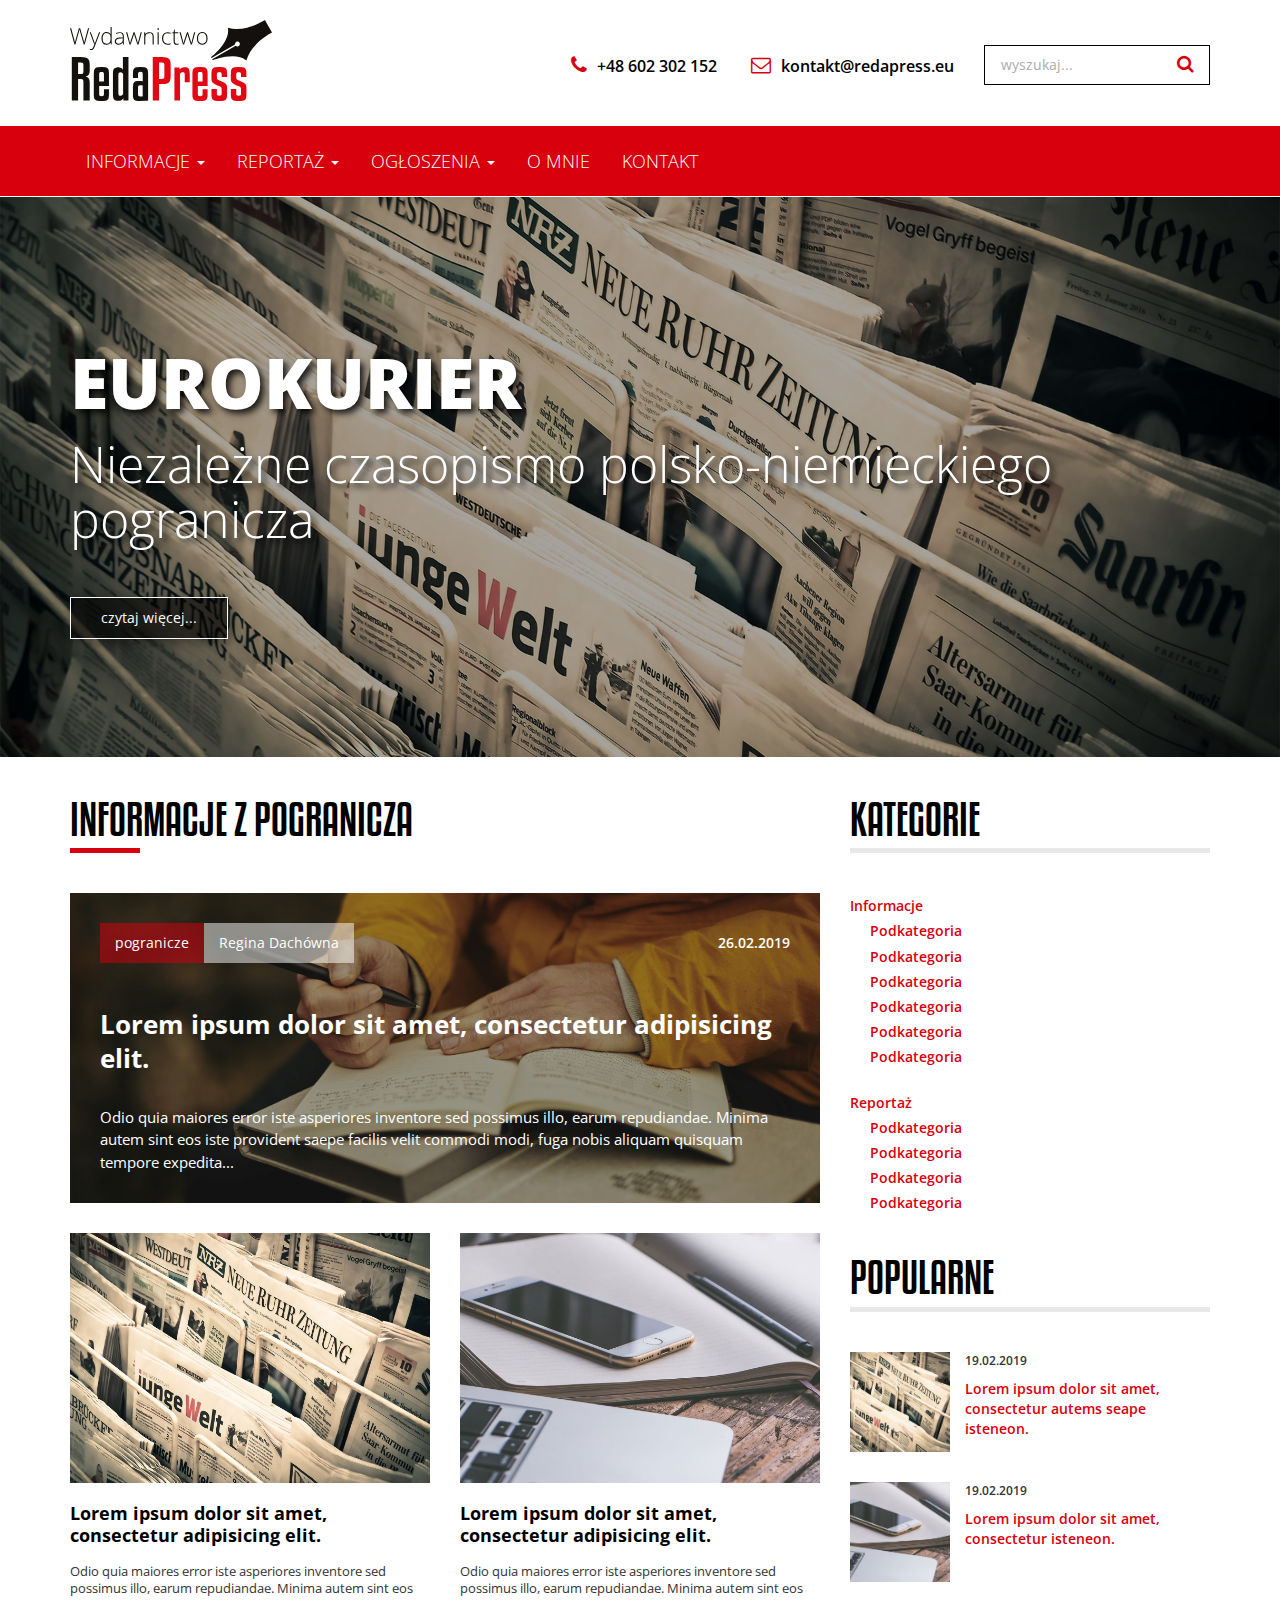
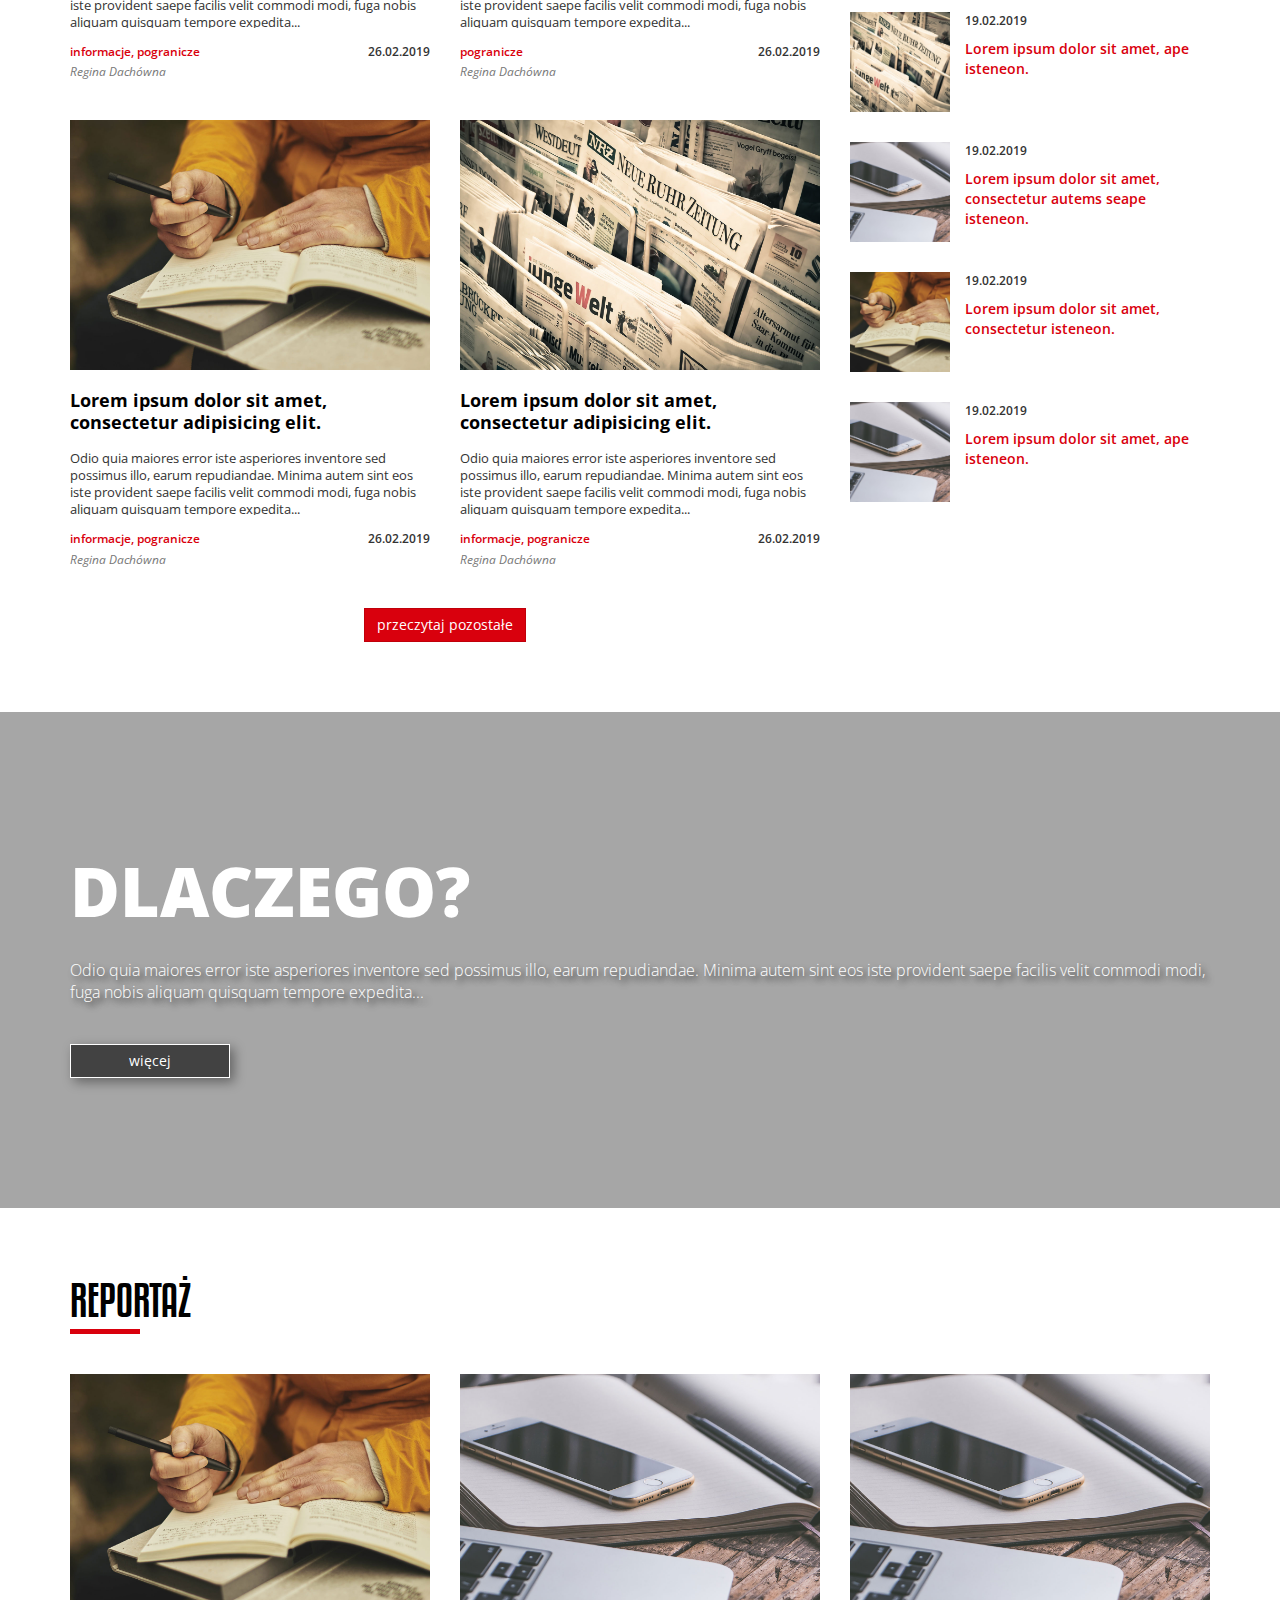
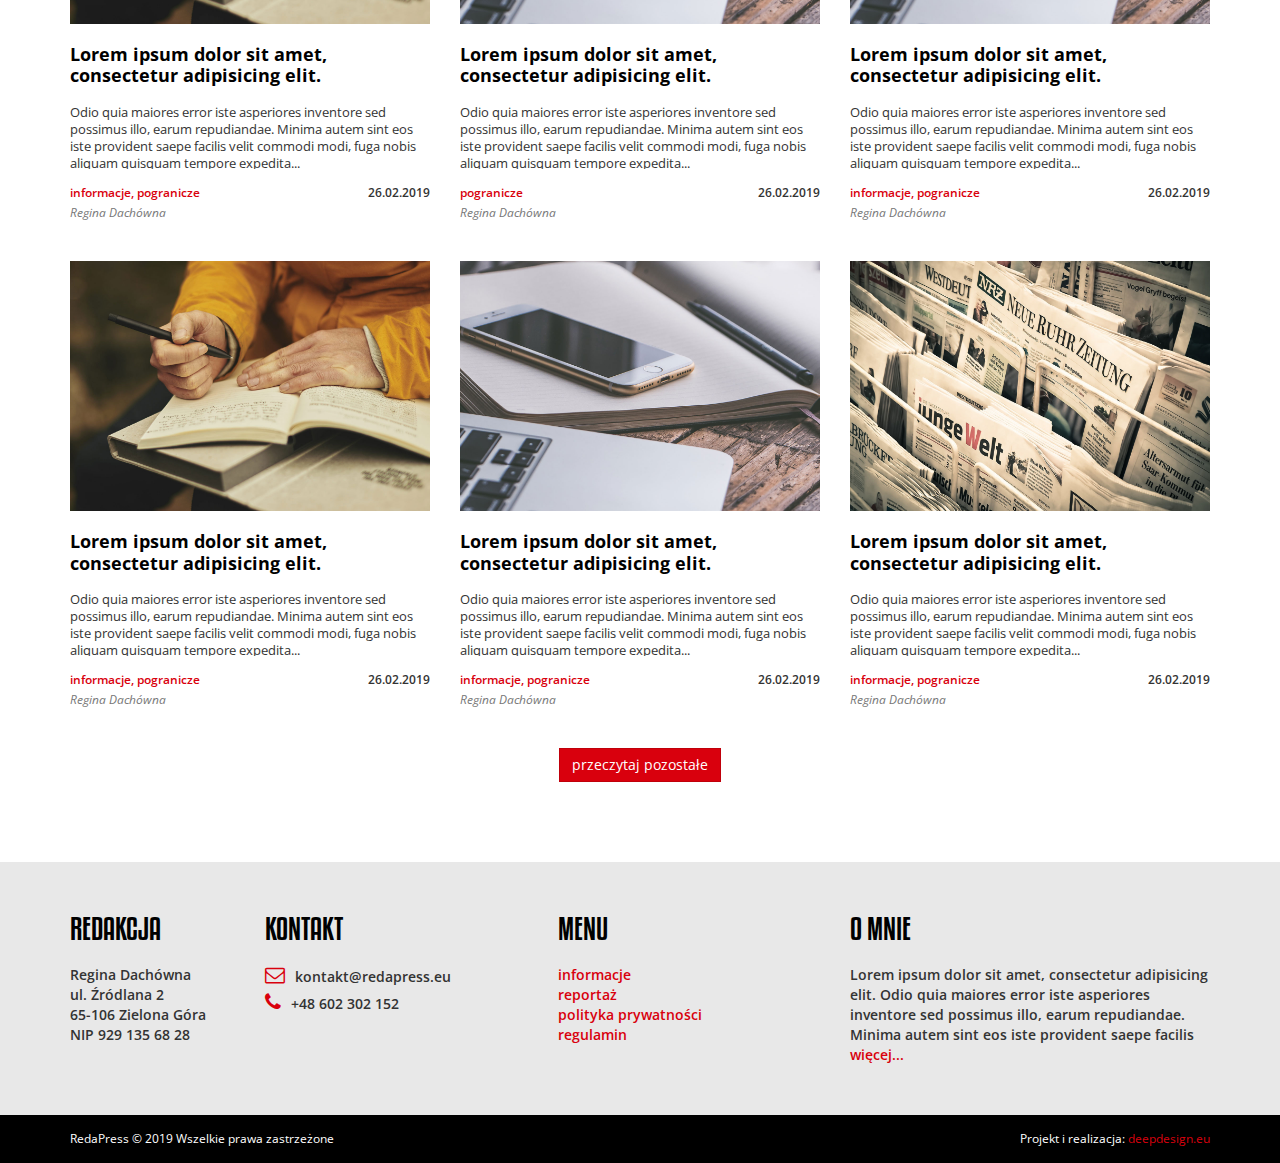
<file: index.html>
<!DOCTYPE html>
<html lang="pl">
  <head>
    <meta charset="utf-8">
    <meta http-equiv="X-UA-Compatible" content="IE=edge">
    <meta name="viewport" content="width=device-width, initial-scale=1">
    <!-- The above 3 meta tags *must* come first in the head; any other head content must come *after* these tags -->
    <title>RedaPress</title>

    <!-- Bootstrap -->
    <link rel="stylesheet" href="https://maxcdn.bootstrapcdn.com/font-awesome/4.5.0/css/font-awesome.min.css">

    <link href="https://fonts.googleapis.com/css?family=Open+Sans:300,400,400i,600,600i,700,700i,800&amp;subset=latin-ext" rel="stylesheet">

    <link href="css/animate.css" rel="stylesheet">
    <link href="css/style.css" rel="stylesheet">

    <!-- HTML5 shim and Respond.js for IE8 support of HTML5 elements and media queries -->
    <!-- WARNING: Respond.js doesn't work if you view the page via file:// -->
    <!--[if lt IE 9]>
      <script src="https://oss.maxcdn.com/html5shiv/3.7.2/html5shiv.min.js"></script>
      <script src="https://oss.maxcdn.com/respond/1.4.2/respond.min.js"></script>
    <![endif]-->

    <link rel="shortcut icon" href="favicon.ico" type="image/x-icon">
    <link rel="icon" href="favicon.ico" type="image/x-icon"> 

  </head>
  <body>

    <div class="top">
        <div class="container">
            <a href="index.html" class="logo"></a>


          <button type="button" class="navbar-toggle collapsed" data-toggle="collapse" data-target="#bs-example-navbar-collapse-1" aria-expanded="false">
            <span class="sr-only">Toggle navigation</span>
            <span class="icon-bar"></span>
            <span class="icon-bar"></span>
            <span class="icon-bar"></span>
          </button>
          
            
            <div class="top-right">
                <ul class="contact-top visible-md visible-lg">
                    <li><i class="fa fa-phone"></i>+48 602 302 152</li>
                    <li><i class="fa fa-envelope-o"></i><a href="mailto:kontakt@redapress.eu">kontakt@redapress.eu</a></li>
                </ul>
                
                <div class="search-wrapper hidden-xs">
                    <form role="search" method="get" action="#"> 
                        <div class="search-box">
                            <input type="text" name="s" id="search" placeholder="wyszukaj..." />
                            <button type="submit" value="" class="search-btn"></button>
                        </div>
                    </form>       
                </div>
            </div>

        </div>
    
    </div>


<!-- menu -->


    <nav class="navbar navbar-default">
      <div class="container">

        <!-- Collect the nav links, forms, and other content for toggling -->
        <div class="collapse navbar-collapse" id="bs-example-navbar-collapse-1">
          <ul class="nav navbar-nav">
            <li class="dropdown">
              <a href="#" class="dropdown-toggle" data-toggle="dropdown" role="button" aria-haspopup="true" aria-expanded="false">Informacje <span class="caret"></span></a>
              <ul class="dropdown-menu">
                <li><a href="#">Pogranicze</a></li>
                <li role="separator" class="divider"></li>
                <li><a href="#">Kategoria 2</a></li>
                <li role="separator" class="divider"></li>
                <li><a href="#">Kategoria 3</a></li>
              </ul>
            </li>

            <li class="dropdown">
              <a href="#" class="dropdown-toggle" data-toggle="dropdown" role="button" aria-haspopup="true" aria-expanded="false">Reportaż <span class="caret"></span></a>
              <ul class="dropdown-menu">
                <li><a href="#">Historia</a></li>
                <li role="separator" class="divider"></li>
                <li><a href="#">Kategoria 2</a></li>
                <li role="separator" class="divider"></li>
                <li><a href="#">Kategoria 3</a></li>
              </ul>
            </li>     

            <li class="dropdown">
              <a href="#" class="dropdown-toggle" data-toggle="dropdown" role="button" aria-haspopup="true" aria-expanded="false">Ogłoszenia <span class="caret"></span></a>
              <ul class="dropdown-menu">
                <li><a href="#">Historia</a></li>
                <li role="separator" class="divider"></li>
                <li><a href="#">Kategoria 2</a></li>
                <li role="separator" class="divider"></li>
                <li><a href="#">Kategoria 3</a></li>
              </ul>
            </li>

            <li><a href="#">O mnie</a></li>
            <li><a href="#">Kontakt</a></li>

          </ul>

        </div><!-- /.navbar-collapse -->
      </div><!-- /.container -->
    </nav>

    <!-- slider -->

    <section id="slider">
        <ul class="bxslider" id="main-slider">
           <li>
                <div class="slide-1 overlay">
                    <div class="container">
                        <div class="slider-content">
                            <h2 class="animated bounceInRight">eurokurier</h2>
                            <h3 class="animated bounceInLeft">Niezależne czasopismo polsko-niemieckiego pogranicza</h3>
                            <a class="btn btn-transparent animated bounceInUp" href="">czytaj więcej...</a>
                        </div>
                    </div>
                </div>
            </li>  

<!--            <li>
                <div class="slide-2 overlay">
                    <div class="container">
                        <div class="slider-content">
                            <h2 class="animated bounceInRight">eurokurier</h2>
                            <h3 class="animated bounceInLeft">Niezależne czasopismo polsko-niemieckiego pogranicza</h3>
                            <a class="btn btn-transparent animated bounceInUp" href="">czytaj więcej...</a>
                        </div>
                    </div>
                </div>
            </li>

            <li>
                <div class="slide-3 overlay">
                    <div class="container">
                        <div class="slider-content">
                            <h2 class="animated bounceInRight">eurokurier</h2>
                            <h3 class="animated bounceInLeft">Niezależne czasopismo polsko-niemieckiego pogranicza</h3>
                            <a class="btn btn-transparent animated bounceInUp" href="">czytaj więcej...</a>
                        </div>
                    </div>
                </div>
            </li>   -->           
                      
        </ul>
    </section>


<!-- content -->

    <div class="container">
        <div class="content-area-wrapper">

            <div class="content-area">
                <h2 class="header">Informacje z pogranicza</h2>

                <!-- promocyjny -->
                
                <div class="layout layout-1">
                    <a class="overlay-image" href=""><img src="images/slider/2.jpg" alt=""></a>

                    <div class="category-wrapper">
                        <a class="category" href="">pogranicze</a>
                        <a class="author" href="">Regina Dachówna</a>
                    </div>
                    <div class="date">26.02.2019</div>

                    <div class="layout-1-inner">
                        <a class="title" href="#">Lorem ipsum dolor sit amet, consectetur adipisicing elit.</a>
                        <div class="excerpt">Odio quia maiores error iste asperiores inventore sed possimus illo, earum repudiandae. Minima autem sint eos iste provident saepe facilis velit commodi modi, fuga nobis aliquam quisquam tempore expedita...</div>
                    </div>

                </div>

                <!-- lista -->

                <div class="layout-wrapper">

                    <div class="layout layout-2">
                        <img src="images/slider/1.jpg" alt="">
                        <a class="title" href="#">Lorem ipsum dolor sit amet, consectetur adipisicing elit.</a>
                        <div class="excerpt">Odio quia maiores error iste asperiores inventore sed possimus illo, earum repudiandae. Minima autem sint eos iste provident saepe facilis velit commodi modi, fuga nobis aliquam quisquam tempore expedita...</div>

                        <div class="category-wrapper">
                            <a class="category" href="">informacje, pogranicze</a>
                            <a class="author" href="">Regina Dachówna</a>
                        </div>
                        <div class="date">26.02.2019</div>                      
                    </div>

                    <div class="layout layout-2">
                        <img src="images/slider/3.jpg" alt="">
                        <a class="title" href="#">Lorem ipsum dolor sit amet, consectetur adipisicing elit.</a>
                        <div class="excerpt">Odio quia maiores error iste asperiores inventore sed possimus illo, earum repudiandae. Minima autem sint eos iste provident saepe facilis velit commodi modi, fuga nobis aliquam quisquam tempore expedita...</div>

                        <div class="category-wrapper">
                            <a class="category" href="">pogranicze</a>
                            <a class="author" href="">Regina Dachówna</a>
                        </div>
                        <div class="date">26.02.2019</div>                      
                    </div>

                    <div class="layout layout-2">
                        <img src="images/slider/2.jpg" alt="">
                        <a class="title" href="#">Lorem ipsum dolor sit amet, consectetur adipisicing elit.</a>
                        <div class="excerpt">Odio quia maiores error iste asperiores inventore sed possimus illo, earum repudiandae. Minima autem sint eos iste provident saepe facilis velit commodi modi, fuga nobis aliquam quisquam tempore expedita...</div>

                        <div class="category-wrapper">
                            <a class="category" href="">informacje, pogranicze</a>
                            <a class="author" href="">Regina Dachówna</a>
                        </div>
                        <div class="date">26.02.2019</div>                      
                    </div>

                    <div class="layout layout-2">
                        <img src="images/slider/1.jpg" alt="">
                        <a class="title" href="#">Lorem ipsum dolor sit amet, consectetur adipisicing elit.</a>
                        <div class="excerpt">Odio quia maiores error iste asperiores inventore sed possimus illo, earum repudiandae. Minima autem sint eos iste provident saepe facilis velit commodi modi, fuga nobis aliquam quisquam tempore expedita...</div>

                        <div class="category-wrapper">
                            <a class="category" href="">informacje, pogranicze</a>
                            <a class="author" href="">Regina Dachówna</a>
                        </div>
                        <div class="date">26.02.2019</div>                      
                    </div>  

                </div>
                
                <div class="middle-btn">
                    <a href="" class="btn btn-primary">przeczytaj pozostałe</a>
                </div>
            </div>

            <!-- sidebar -->

            <div class="widget-area">
                <div class="widget">
                    <h2>Kategorie</h2>
                    <ul>
                        <li><a href="">Informacje</a></li>
                        <ul class="subcat">
                            <li><a href="">Podkategoria</a></li>
                            <li><a href="">Podkategoria</a></li>
                            <li><a href="">Podkategoria</a></li>
                            <li><a href="">Podkategoria</a></li>
                            <li><a href="">Podkategoria</a></li>
                            <li><a href="">Podkategoria</a></li>
                        </ul>
                    </ul>

                    <ul>
                        <li><a href="">Reportaż</a></li>
                        <ul class="subcat">
                            <li><a href="">Podkategoria</a></li>
                            <li><a href="">Podkategoria</a></li>
                            <li><a href="">Podkategoria</a></li>
                            <li><a href="">Podkategoria</a></li>
                        </ul>
                    </ul>                    
                </div>

                <div class="widget">
                    <h2>Popularne</h2>

                    <div class="famous-box">
                        <img src="images/slider/1.jpg" alt="">
                        <div class="date">19.02.2019</div>
                        <a href="#" class="title">Lorem ipsum dolor sit amet, consectetur autems seape isteneon.</a>
                    </div>

                    <div class="famous-box">
                        <img src="images/slider/3.jpg" alt="">
                        <div class="date">19.02.2019</div>
                        <a href="#" class="title">Lorem ipsum dolor sit amet, consectetur isteneon.</a>
                    </div>

                    <div class="famous-box">
                        <img src="images/slider/1.jpg" alt="">
                        <div class="date">19.02.2019</div>
                        <a href="#" class="title">Lorem ipsum dolor sit amet, ape isteneon.</a>
                    </div>   

                    <div class="famous-box">
                        <img src="images/slider/3.jpg" alt="">
                        <div class="date">19.02.2019</div>
                        <a href="#" class="title">Lorem ipsum dolor sit amet, consectetur autems seape isteneon.</a>
                    </div>

                    <div class="famous-box">
                        <img src="images/slider/2.jpg" alt="">
                        <div class="date">19.02.2019</div>
                        <a href="#" class="title">Lorem ipsum dolor sit amet, consectetur isteneon.</a>
                    </div>

                    <div class="famous-box">
                        <img src="images/slider/3.jpg" alt="">
                        <div class="date">19.02.2019</div>
                        <a href="#" class="title">Lorem ipsum dolor sit amet, ape isteneon.</a>
                    </div>                                                         

                </div>                
            </div>

        </div>
    </div>

    <!-- parallax -->

    <section class="parallax">
        <div class="container">
            <div class="parallax-inner">
                <span>Dlaczego?</span>
                <p>Odio quia maiores error iste asperiores inventore sed possimus illo, earum repudiandae. Minima autem sint eos iste provident saepe facilis velit commodi modi, fuga nobis aliquam quisquam tempore expedita...</p>
                <a class="btn btn-transparent" href="#">więcej</a>
            </div>
        </div>
    </section> 

    <!-- full content -->

    <div class="container">
           
        <h2 class="header">Reportaż</h2>

        <!-- lista -->

        <div class="layout-wrapper">

            <div class="layout layout-3">
                <img src="images/slider/2.jpg" alt="">
                <a class="title" href="#">Lorem ipsum dolor sit amet, consectetur adipisicing elit.</a>
                <div class="excerpt">Odio quia maiores error iste asperiores inventore sed possimus illo, earum repudiandae. Minima autem sint eos iste provident saepe facilis velit commodi modi, fuga nobis aliquam quisquam tempore expedita...</div>

                <div class="category-wrapper">
                    <a class="category" href="">informacje, pogranicze</a>
                    <a class="author" href="">Regina Dachówna</a>
                </div>
                <div class="date">26.02.2019</div>                      
            </div>

            <div class="layout layout-3">
                <img src="images/slider/3.jpg" alt="">
                <a class="title" href="#">Lorem ipsum dolor sit amet, consectetur adipisicing elit.</a>
                <div class="excerpt">Odio quia maiores error iste asperiores inventore sed possimus illo, earum repudiandae. Minima autem sint eos iste provident saepe facilis velit commodi modi, fuga nobis aliquam quisquam tempore expedita...</div>

                <div class="category-wrapper">
                    <a class="category" href="">pogranicze</a>
                    <a class="author" href="">Regina Dachówna</a>
                </div>
                <div class="date">26.02.2019</div>                      
            </div>

            <div class="layout layout-3">
                <img src="images/slider/3.jpg" alt="">
                <a class="title" href="#">Lorem ipsum dolor sit amet, consectetur adipisicing elit.</a>
                <div class="excerpt">Odio quia maiores error iste asperiores inventore sed possimus illo, earum repudiandae. Minima autem sint eos iste provident saepe facilis velit commodi modi, fuga nobis aliquam quisquam tempore expedita...</div>

                <div class="category-wrapper">
                    <a class="category" href="">informacje, pogranicze</a>
                    <a class="author" href="">Regina Dachówna</a>
                </div>
                <div class="date">26.02.2019</div>                      
            </div>

            <div class="layout layout-3">
                <img src="images/slider/2.jpg" alt="">
                <a class="title" href="#">Lorem ipsum dolor sit amet, consectetur adipisicing elit.</a>
                <div class="excerpt">Odio quia maiores error iste asperiores inventore sed possimus illo, earum repudiandae. Minima autem sint eos iste provident saepe facilis velit commodi modi, fuga nobis aliquam quisquam tempore expedita...</div>

                <div class="category-wrapper">
                    <a class="category" href="">informacje, pogranicze</a>
                    <a class="author" href="">Regina Dachówna</a>
                </div>
                <div class="date">26.02.2019</div>                      
            </div>  

            <div class="layout layout-3">
                <img src="images/slider/3.jpg" alt="">
                <a class="title" href="#">Lorem ipsum dolor sit amet, consectetur adipisicing elit.</a>
                <div class="excerpt">Odio quia maiores error iste asperiores inventore sed possimus illo, earum repudiandae. Minima autem sint eos iste provident saepe facilis velit commodi modi, fuga nobis aliquam quisquam tempore expedita...</div>

                <div class="category-wrapper">
                    <a class="category" href="">informacje, pogranicze</a>
                    <a class="author" href="">Regina Dachówna</a>
                </div>
                <div class="date">26.02.2019</div>                      
            </div>

            <div class="layout layout-3">
                <img src="images/slider/1.jpg" alt="">
                <a class="title" href="#">Lorem ipsum dolor sit amet, consectetur adipisicing elit.</a>
                <div class="excerpt">Odio quia maiores error iste asperiores inventore sed possimus illo, earum repudiandae. Minima autem sint eos iste provident saepe facilis velit commodi modi, fuga nobis aliquam quisquam tempore expedita...</div>

                <div class="category-wrapper">
                    <a class="category" href="">informacje, pogranicze</a>
                    <a class="author" href="">Regina Dachówna</a>
                </div>
                <div class="date">26.02.2019</div>                      
            </div>                     

        </div>
        
        <div class="middle-btn">
            <a href="" class="btn btn-primary">przeczytaj pozostałe</a>
        </div>
              
    </div>


    <!-- footer -->


    <footer class="footer">
        <div class="container">
            <div class="footer-wrapper">

                <div class="footer-box">
                    <h3>Redakcja</h3>
                    <p>Regina Dachówna<br>
                        ul. Źródlana 2<br>
                        65-106 Zielona Góra<br>
                        NIP 929 135 68 28
                    </p>
                </div>

                <div class="footer-box">
                    <h3>Kontakt</h3>
                    <div class="email">
                        <i class="fa fa-envelope-o"></i><a href="mailto:kontakt@redapress.eu">kontakt@redapress.eu</a>                  
                    </div>
                    <div class="phone">
                        <i class="fa fa-phone"></i>+48 602 302 152
                    </div>
                </div>

                <div class="footer-box">
                    <h3>Menu</h3>
                    <ul class="footer-menu">
                        <li><a href="">informacje</a></li>
                        <li><a href="">reportaż</a></li>
                        <li><a href="">polityka prywatności</a></li>
                        <li><a href="">regulamin</a></li>
                    </ul>
                </div>

                <div class="footer-box">
                    <h3>O mnie</h3>
                    <p>Lorem ipsum dolor sit amet, consectetur adipisicing elit. Odio quia maiores error iste asperiores inventore sed possimus illo, earum repudiandae. Minima autem sint eos iste provident saepe facilis <a href="">więcej...</a></p>
                </div>
            </div>
        </div>
    </footer>


    <div class="footer-bottom">
        <div class="container">
            <div class="copy">RedaPress © 2019 Wszelkie prawa zastrzeżone</div>
            <div class="made">Projekt i realizacja: <a href="http://deepdesign.eu" target="_blank">deepdesign.eu</a></div>
        </div>
    </div>







    <!-- jQuery (necessary for Bootstrap's JavaScript plugins) -->
    <script src="https://ajax.googleapis.com/ajax/libs/jquery/1.11.3/jquery.min.js"></script>
    <!-- Include all compiled plugins (below), or include individual files as needed -->
    <script src="assets/javascripts/bootstrap.min.js"></script>
    <script src="js/jquery.bxslider.min.js"></script>
    <script src="js/custom.js"></script>
  </body>
</html>
</file>
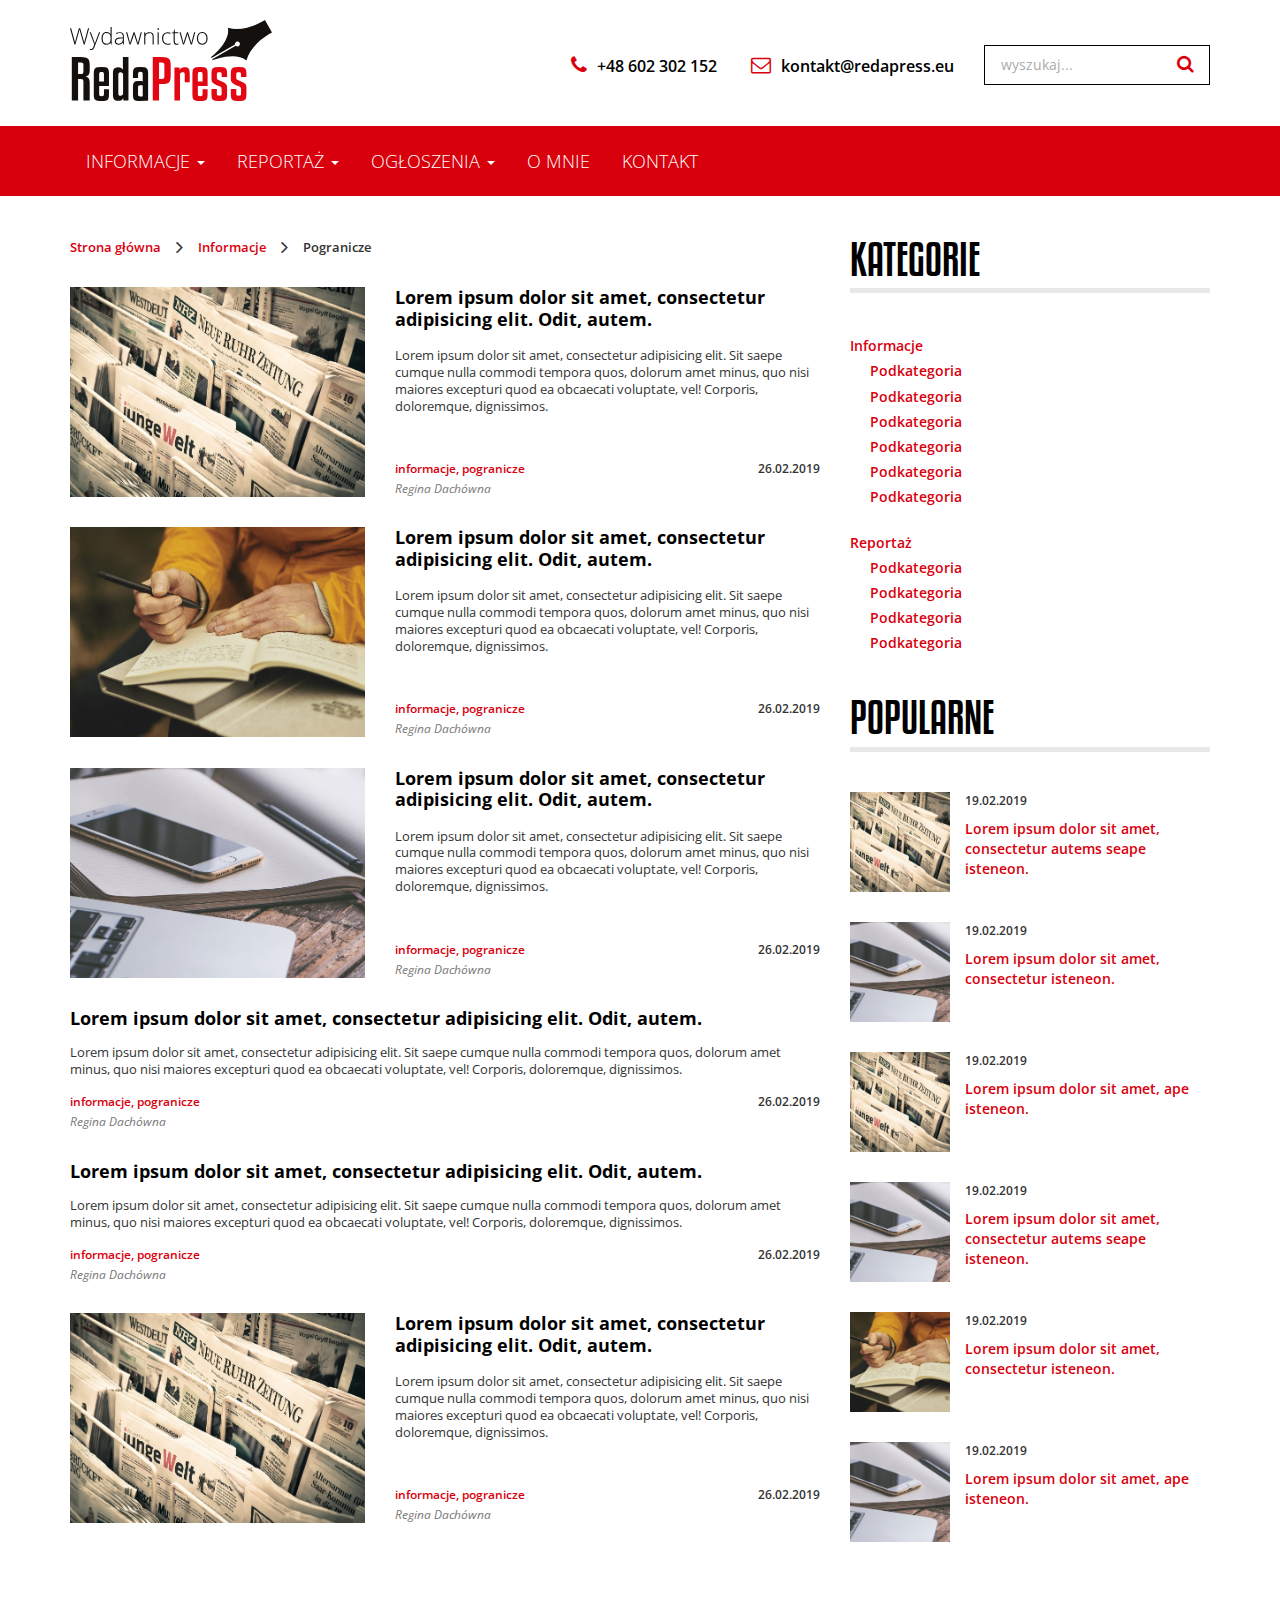
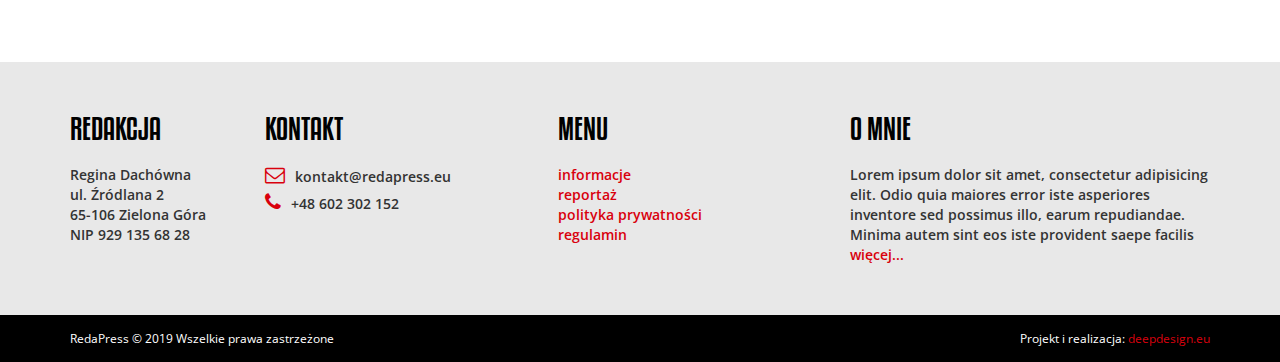
<file: archive.html>
<!DOCTYPE html>
<html lang="pl">
  <head>
    <meta charset="utf-8">
    <meta http-equiv="X-UA-Compatible" content="IE=edge">
    <meta name="viewport" content="width=device-width, initial-scale=1">
    <!-- The above 3 meta tags *must* come first in the head; any other head content must come *after* these tags -->
    <title>RedaPress</title>

    <!-- Bootstrap -->
    <link rel="stylesheet" href="https://maxcdn.bootstrapcdn.com/font-awesome/4.5.0/css/font-awesome.min.css">

    <link href="https://fonts.googleapis.com/css?family=Open+Sans:300,400,400i,600,600i,700,700i,800&amp;subset=latin-ext" rel="stylesheet">

    <link href="css/animate.css" rel="stylesheet">
    <link href="css/style.css" rel="stylesheet">

    <!-- HTML5 shim and Respond.js for IE8 support of HTML5 elements and media queries -->
    <!-- WARNING: Respond.js doesn't work if you view the page via file:// -->
    <!--[if lt IE 9]>
      <script src="https://oss.maxcdn.com/html5shiv/3.7.2/html5shiv.min.js"></script>
      <script src="https://oss.maxcdn.com/respond/1.4.2/respond.min.js"></script>
    <![endif]-->

    <link rel="shortcut icon" href="favicon.ico" type="image/x-icon">
    <link rel="icon" href="favicon.ico" type="image/x-icon"> 

  </head>
  <body>

    <div class="top">
        <div class="container">
            <a href="index.html" class="logo"></a>


          <button type="button" class="navbar-toggle collapsed" data-toggle="collapse" data-target="#bs-example-navbar-collapse-1" aria-expanded="false">
            <span class="sr-only">Toggle navigation</span>
            <span class="icon-bar"></span>
            <span class="icon-bar"></span>
            <span class="icon-bar"></span>
          </button>
          
            
            <div class="top-right">
                <ul class="contact-top visible-md visible-lg">
                    <li><i class="fa fa-phone"></i>+48 602 302 152</li>
                    <li><i class="fa fa-envelope-o"></i><a href="mailto:kontakt@redapress.eu">kontakt@redapress.eu</a></li>
                </ul>
                
                <div class="search-wrapper hidden-xs">
                    <form role="search" method="get" action="#"> 
                        <div class="search-box">
                            <input type="text" name="s" id="search" placeholder="wyszukaj..." />
                            <button type="submit" value="" class="search-btn"></button>
                        </div>
                    </form>       
                </div>
            </div>

        </div>
    
    </div>


<!-- menu -->


    <nav class="navbar navbar-default">
      <div class="container">

        <!-- Collect the nav links, forms, and other content for toggling -->
        <div class="collapse navbar-collapse" id="bs-example-navbar-collapse-1">
          <ul class="nav navbar-nav">
            <li class="dropdown">
              <a href="#" class="dropdown-toggle" data-toggle="dropdown" role="button" aria-haspopup="true" aria-expanded="false">Informacje <span class="caret"></span></a>
              <ul class="dropdown-menu">
                <li><a href="#">Pogranicze</a></li>
                <li role="separator" class="divider"></li>
                <li><a href="#">Kategoria 2</a></li>
                <li role="separator" class="divider"></li>
                <li><a href="#">Kategoria 3</a></li>
              </ul>
            </li>

            <li class="dropdown">
              <a href="#" class="dropdown-toggle" data-toggle="dropdown" role="button" aria-haspopup="true" aria-expanded="false">Reportaż <span class="caret"></span></a>
              <ul class="dropdown-menu">
                <li><a href="#">Historia</a></li>
                <li role="separator" class="divider"></li>
                <li><a href="#">Kategoria 2</a></li>
                <li role="separator" class="divider"></li>
                <li><a href="#">Kategoria 3</a></li>
              </ul>
            </li>     

            <li class="dropdown">
              <a href="#" class="dropdown-toggle" data-toggle="dropdown" role="button" aria-haspopup="true" aria-expanded="false">Ogłoszenia <span class="caret"></span></a>
              <ul class="dropdown-menu">
                <li><a href="#">Historia</a></li>
                <li role="separator" class="divider"></li>
                <li><a href="#">Kategoria 2</a></li>
                <li role="separator" class="divider"></li>
                <li><a href="#">Kategoria 3</a></li>
              </ul>
            </li>

            <li><a href="#">O mnie</a></li>
            <li><a href="#">Kontakt</a></li>

          </ul>

        </div><!-- /.navbar-collapse -->
      </div><!-- /.container -->
    </nav>

<!-- content -->

    <div class="container">        
        <div class="content-area-wrapper">

            <a href="" title="" style="position: absolute; left: ; top: ; width: ; height: ; z-index: 2;"></a><a href="google.pl" title="google" style="position: absolute; left: 60.48%; top: 22.19%; width: 17.22%; height: 22.96%; z-index: 1;"></a>

            <div class="content-area archive">

                <!-- sciezka powrotu -->

                <div class="breadcrumbs hidden-xs">
                    <a href="#">Strona główna</a><i class="fa fa-angle-right"></i><a href="#">Informacje</a><i class="fa fa-angle-right"></i>Pogranicze
                </div>

                <article>
                    <div class="thumb">
                        <img src="images/slider/1.jpg" alt="">
                    </div>

                    <div class="archive-excerpt">
                        <a href="#" class="title">Lorem ipsum dolor sit amet, consectetur adipisicing elit. Odit, autem.</a>
                        <div class="excerpt">Lorem ipsum dolor sit amet, consectetur adipisicing elit. Sit saepe cumque nulla commodi tempora quos, dolorum amet minus, quo nisi maiores excepturi quod ea obcaecati voluptate, vel! Corporis, doloremque, dignissimos.</div>
    
                        <div class="archive-category-wrapper">
                            <a class="category" href="">informacje, pogranicze</a>
                            <a class="author" href="">Regina Dachówna</a>
                        </div>

                        <div class="date">26.02.2019</div>                  
                    </div>

                </article>

                <article>
                    <div class="thumb">
                        <img src="images/slider/2.jpg" alt="">
                    </div>

                    <div class="archive-excerpt">
                        <a href="#" class="title">Lorem ipsum dolor sit amet, consectetur adipisicing elit. Odit, autem.</a>
                        <div class="excerpt">Lorem ipsum dolor sit amet, consectetur adipisicing elit. Sit saepe cumque nulla commodi tempora quos, dolorum amet minus, quo nisi maiores excepturi quod ea obcaecati voluptate, vel! Corporis, doloremque, dignissimos.</div>
    
                        <div class="archive-category-wrapper">
                            <a class="category" href="">informacje, pogranicze</a>
                            <a class="author" href="">Regina Dachówna</a>
                        </div>

                        <div class="date">26.02.2019</div>                  
                    </div>

                </article>

                <article>
                    <div class="thumb">
                        <img src="images/slider/3.jpg" alt="">
                    </div>

                    <div class="archive-excerpt">
                        <a href="#" class="title">Lorem ipsum dolor sit amet, consectetur adipisicing elit. Odit, autem.</a>
                        <div class="excerpt">Lorem ipsum dolor sit amet, consectetur adipisicing elit. Sit saepe cumque nulla commodi tempora quos, dolorum amet minus, quo nisi maiores excepturi quod ea obcaecati voluptate, vel! Corporis, doloremque, dignissimos.</div>
    
                        <div class="archive-category-wrapper">
                            <a class="category" href="">informacje, pogranicze</a>
                            <a class="author" href="">Regina Dachówna</a>
                        </div>

                        <div class="date">26.02.2019</div>                  
                    </div>

                </article>

                <article class="no-thumb">

                    <div class="archive-excerpt">
                        <a href="#" class="title">Lorem ipsum dolor sit amet, consectetur adipisicing elit. Odit, autem.</a>
                        <div class="excerpt">Lorem ipsum dolor sit amet, consectetur adipisicing elit. Sit saepe cumque nulla commodi tempora quos, dolorum amet minus, quo nisi maiores excepturi quod ea obcaecati voluptate, vel! Corporis, doloremque, dignissimos.</div>
    
                        <div class="archive-category-wrapper">
                            <a class="category" href="">informacje, pogranicze</a>
                            <a class="author" href="">Regina Dachówna</a>
                        </div>

                        <div class="date">26.02.2019</div>                  
                    </div>

                </article>

                <article class="no-thumb">

                    <div class="archive-excerpt">
                        <a href="#" class="title">Lorem ipsum dolor sit amet, consectetur adipisicing elit. Odit, autem.</a>
                        <div class="excerpt">Lorem ipsum dolor sit amet, consectetur adipisicing elit. Sit saepe cumque nulla commodi tempora quos, dolorum amet minus, quo nisi maiores excepturi quod ea obcaecati voluptate, vel! Corporis, doloremque, dignissimos.</div>
    
                        <div class="archive-category-wrapper">
                            <a class="category" href="">informacje, pogranicze</a>
                            <a class="author" href="">Regina Dachówna</a>
                        </div>

                        <div class="date">26.02.2019</div>                  
                    </div>

                </article>                

                <article>
                    <div class="thumb">
                        <img src="images/slider/1.jpg" alt="">
                    </div>

                    <div class="archive-excerpt">
                        <a href="#" class="title">Lorem ipsum dolor sit amet, consectetur adipisicing elit. Odit, autem.</a>
                        <div class="excerpt">Lorem ipsum dolor sit amet, consectetur adipisicing elit. Sit saepe cumque nulla commodi tempora quos, dolorum amet minus, quo nisi maiores excepturi quod ea obcaecati voluptate, vel! Corporis, doloremque, dignissimos.</div>
    
                        <div class="archive-category-wrapper">
                            <a class="category" href="">informacje, pogranicze</a>
                            <a class="author" href="">Regina Dachówna</a>
                        </div>

                        <div class="date">26.02.2019</div>                  
                    </div>

                </article>                                                                
                                         



            </div>

            <!-- sidebar -->

            <div class="widget-area">
                <div class="widget">
                    <h2>Kategorie</h2>
                    <ul>
                        <li><a href="">Informacje</a></li>
                        <ul class="subcat">
                            <li><a href="">Podkategoria</a></li>
                            <li><a href="">Podkategoria</a></li>
                            <li><a href="">Podkategoria</a></li>
                            <li><a href="">Podkategoria</a></li>
                            <li><a href="">Podkategoria</a></li>
                            <li><a href="">Podkategoria</a></li>
                        </ul>
                    </ul>

                    <ul>
                        <li><a href="">Reportaż</a></li>
                        <ul class="subcat">
                            <li><a href="">Podkategoria</a></li>
                            <li><a href="">Podkategoria</a></li>
                            <li><a href="">Podkategoria</a></li>
                            <li><a href="">Podkategoria</a></li>
                        </ul>
                    </ul>                    
                </div>

                <div class="widget">
                    <h2>Popularne</h2>

                    <div class="famous-box">
                        <img src="images/slider/1.jpg" alt="">
                        <div class="date">19.02.2019</div>
                        <a href="#" class="title">Lorem ipsum dolor sit amet, consectetur autems seape isteneon.</a>
                    </div>

                    <div class="famous-box">
                        <img src="images/slider/3.jpg" alt="">
                        <div class="date">19.02.2019</div>
                        <a href="#" class="title">Lorem ipsum dolor sit amet, consectetur isteneon.</a>
                    </div>

                    <div class="famous-box">
                        <img src="images/slider/1.jpg" alt="">
                        <div class="date">19.02.2019</div>
                        <a href="#" class="title">Lorem ipsum dolor sit amet, ape isteneon.</a>
                    </div>   

                    <div class="famous-box">
                        <img src="images/slider/3.jpg" alt="">
                        <div class="date">19.02.2019</div>
                        <a href="#" class="title">Lorem ipsum dolor sit amet, consectetur autems seape isteneon.</a>
                    </div>

                    <div class="famous-box">
                        <img src="images/slider/2.jpg" alt="">
                        <div class="date">19.02.2019</div>
                        <a href="#" class="title">Lorem ipsum dolor sit amet, consectetur isteneon.</a>
                    </div>

                    <div class="famous-box">
                        <img src="images/slider/3.jpg" alt="">
                        <div class="date">19.02.2019</div>
                        <a href="#" class="title">Lorem ipsum dolor sit amet, ape isteneon.</a>
                    </div>                                                         

                </div>                
            </div>

        </div>
    </div>

   
    <!-- footer -->


    <footer class="footer">
        <div class="container">
            <div class="footer-wrapper">

                <div class="footer-box">
                    <h3>Redakcja</h3>
                    <p>Regina Dachówna<br>
                        ul. Źródlana 2<br>
                        65-106 Zielona Góra<br>
                        NIP 929 135 68 28
                    </p>
                </div>

                <div class="footer-box">
                    <h3>Kontakt</h3>
                    <div class="email">
                        <i class="fa fa-envelope-o"></i><a href="mailto:kontakt@redapress.eu">kontakt@redapress.eu</a>                  
                    </div>
                    <div class="phone">
                        <i class="fa fa-phone"></i>+48 602 302 152
                    </div>
                </div>

                <div class="footer-box">
                    <h3>Menu</h3>
                    <ul class="footer-menu">
                        <li><a href="">informacje</a></li>
                        <li><a href="">reportaż</a></li>
                        <li><a href="">polityka prywatności</a></li>
                        <li><a href="">regulamin</a></li>
                    </ul>
                </div>

                <div class="footer-box">
                    <h3>O mnie</h3>
                    <p>Lorem ipsum dolor sit amet, consectetur adipisicing elit. Odio quia maiores error iste asperiores inventore sed possimus illo, earum repudiandae. Minima autem sint eos iste provident saepe facilis <a href="">więcej...</a></p>
                </div>
            </div>
        </div>
    </footer>


    <div class="footer-bottom">
        <div class="container">
            <div class="copy">RedaPress © 2019 Wszelkie prawa zastrzeżone</div>
            <div class="made">Projekt i realizacja: <a href="http://deepdesign.eu" target="_blank">deepdesign.eu</a></div>
        </div>
    </div>







    <!-- jQuery (necessary for Bootstrap's JavaScript plugins) -->
    <script src="https://ajax.googleapis.com/ajax/libs/jquery/1.11.3/jquery.min.js"></script>
    <!-- Include all compiled plugins (below), or include individual files as needed -->
    <script src="assets/javascripts/bootstrap.min.js"></script>
    <script src="js/jquery.bxslider.min.js"></script>
    <script src="js/custom.js"></script>
  </body>
</html>
</file>
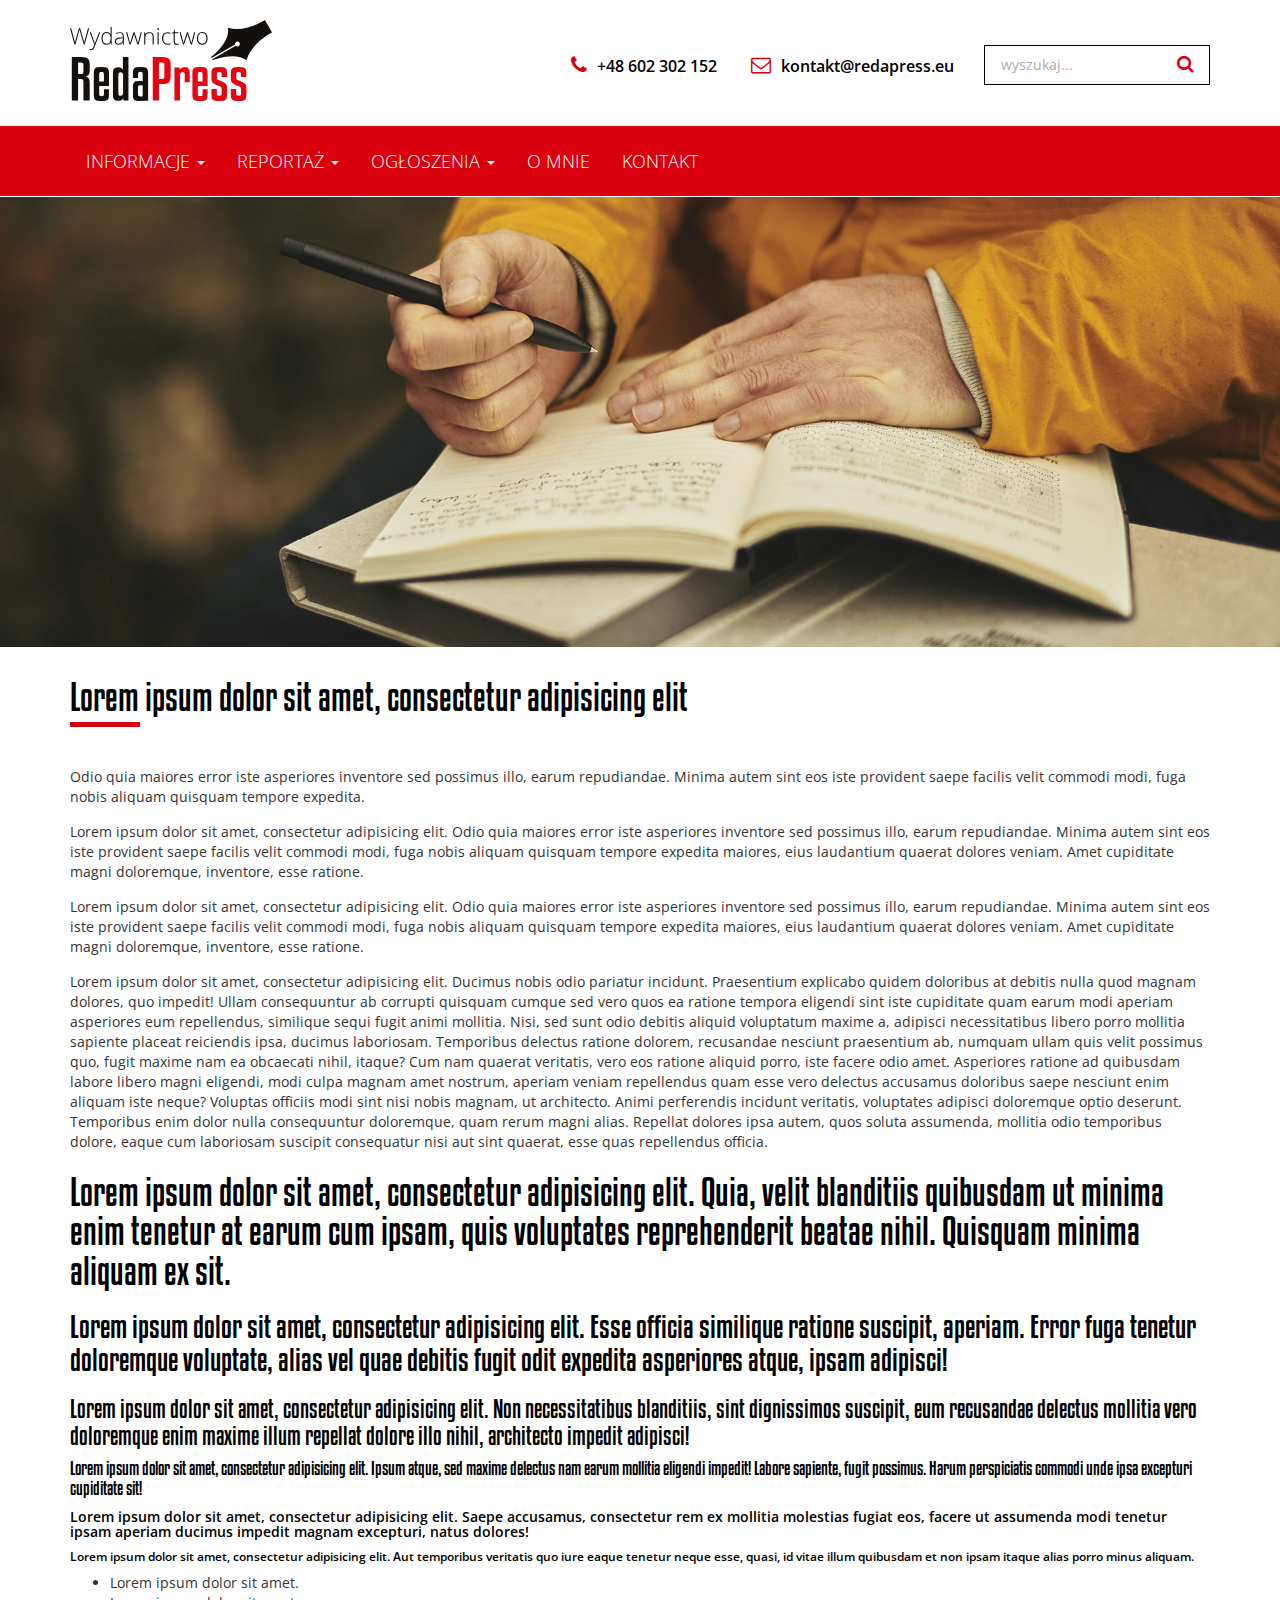
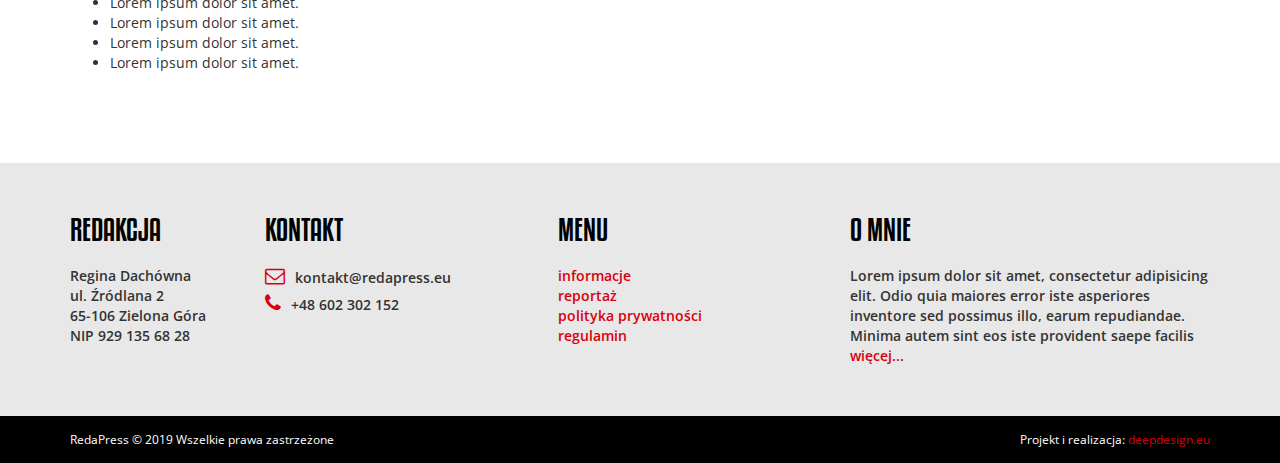
<file: full-page.html>
<!DOCTYPE html>
<html lang="pl">
  <head>
    <meta charset="utf-8">
    <meta http-equiv="X-UA-Compatible" content="IE=edge">
    <meta name="viewport" content="width=device-width, initial-scale=1">
    <!-- The above 3 meta tags *must* come first in the head; any other head content must come *after* these tags -->
    <title>RedaPress</title>

    <!-- Bootstrap -->
    <link rel="stylesheet" href="https://maxcdn.bootstrapcdn.com/font-awesome/4.5.0/css/font-awesome.min.css">

    <link href="https://fonts.googleapis.com/css?family=Open+Sans:300,400,400i,600,600i,700,700i,800&amp;subset=latin-ext" rel="stylesheet">

    <link href="css/animate.css" rel="stylesheet">
    <link href="css/style.css" rel="stylesheet">

    <!-- HTML5 shim and Respond.js for IE8 support of HTML5 elements and media queries -->
    <!-- WARNING: Respond.js doesn't work if you view the page via file:// -->
    <!--[if lt IE 9]>
      <script src="https://oss.maxcdn.com/html5shiv/3.7.2/html5shiv.min.js"></script>
      <script src="https://oss.maxcdn.com/respond/1.4.2/respond.min.js"></script>
    <![endif]-->

    <link rel="shortcut icon" href="favicon.ico" type="image/x-icon">
    <link rel="icon" href="favicon.ico" type="image/x-icon"> 

  </head>
  <body>

    <div class="top">
        <div class="container">
            <a href="index.html" class="logo"></a>


          <button type="button" class="navbar-toggle collapsed" data-toggle="collapse" data-target="#bs-example-navbar-collapse-1" aria-expanded="false">
            <span class="sr-only">Toggle navigation</span>
            <span class="icon-bar"></span>
            <span class="icon-bar"></span>
            <span class="icon-bar"></span>
          </button>
          
            
            <div class="top-right">
                <ul class="contact-top visible-md visible-lg">
                    <li><i class="fa fa-phone"></i>+48 602 302 152</li>
                    <li><i class="fa fa-envelope-o"></i><a href="mailto:kontakt@redapress.eu">kontakt@redapress.eu</a></li>
                </ul>
                
                <div class="search-wrapper hidden-xs">
                    <form role="search" method="get" action="#"> 
                        <div class="search-box">
                            <input type="text" name="s" id="search" placeholder="wyszukaj..." />
                            <button type="submit" value="" class="search-btn"></button>
                        </div>
                    </form>       
                </div>
            </div>

        </div>
    
    </div>


<!-- menu -->


    <nav class="navbar navbar-default">
      <div class="container">

        <!-- Collect the nav links, forms, and other content for toggling -->
        <div class="collapse navbar-collapse" id="bs-example-navbar-collapse-1">
          <ul class="nav navbar-nav">
            <li class="dropdown">
              <a href="#" class="dropdown-toggle" data-toggle="dropdown" role="button" aria-haspopup="true" aria-expanded="false">Informacje <span class="caret"></span></a>
              <ul class="dropdown-menu">
                <li><a href="#">Pogranicze</a></li>
                <li role="separator" class="divider"></li>
                <li><a href="#">Kategoria 2</a></li>
                <li role="separator" class="divider"></li>
                <li><a href="#">Kategoria 3</a></li>
              </ul>
            </li>

            <li class="dropdown">
              <a href="#" class="dropdown-toggle" data-toggle="dropdown" role="button" aria-haspopup="true" aria-expanded="false">Reportaż <span class="caret"></span></a>
              <ul class="dropdown-menu">
                <li><a href="#">Historia</a></li>
                <li role="separator" class="divider"></li>
                <li><a href="#">Kategoria 2</a></li>
                <li role="separator" class="divider"></li>
                <li><a href="#">Kategoria 3</a></li>
              </ul>
            </li>     

            <li class="dropdown">
              <a href="#" class="dropdown-toggle" data-toggle="dropdown" role="button" aria-haspopup="true" aria-expanded="false">Ogłoszenia <span class="caret"></span></a>
              <ul class="dropdown-menu">
                <li><a href="#">Historia</a></li>
                <li role="separator" class="divider"></li>
                <li><a href="#">Kategoria 2</a></li>
                <li role="separator" class="divider"></li>
                <li><a href="#">Kategoria 3</a></li>
              </ul>
            </li>

            <li><a href="#">O mnie</a></li>
            <li><a href="#">Kontakt</a></li>

          </ul>

        </div><!-- /.navbar-collapse -->
      </div><!-- /.container -->
    </nav>

<!-- content full page -->

    <img class="post-image-full" src="images/slider/2.jpg" alt="">
    
    <div class="container full-page">

            <h1 class="post-title">Lorem ipsum dolor sit amet, consectetur adipisicing elit</h1>

            <p>Odio quia maiores error iste asperiores inventore sed possimus illo, earum repudiandae. Minima autem sint eos iste provident saepe facilis velit commodi modi, fuga nobis aliquam quisquam tempore expedita.</p>

            <p>Lorem ipsum dolor sit amet, consectetur adipisicing elit. Odio quia maiores error iste asperiores inventore sed possimus illo, earum repudiandae. Minima autem sint eos iste provident saepe facilis velit commodi modi, fuga nobis aliquam quisquam tempore expedita maiores, eius laudantium quaerat dolores veniam. Amet cupiditate magni doloremque, inventore, esse ratione.</p>

            <p>Lorem ipsum dolor sit amet, consectetur adipisicing elit. Odio quia maiores error iste asperiores inventore sed possimus illo, earum repudiandae. Minima autem sint eos iste provident saepe facilis velit commodi modi, fuga nobis aliquam quisquam tempore expedita maiores, eius laudantium quaerat dolores veniam. Amet cupiditate magni doloremque, inventore, esse ratione.</p>

            <p>Lorem ipsum dolor sit amet, consectetur adipisicing elit. Ducimus nobis odio pariatur incidunt. Praesentium explicabo quidem doloribus at debitis nulla quod magnam dolores, quo impedit! Ullam consequuntur ab corrupti quisquam cumque sed vero quos ea ratione tempora eligendi sint iste cupiditate quam earum modi aperiam asperiores eum repellendus, similique sequi fugit animi mollitia. Nisi, sed sunt odio debitis aliquid voluptatum maxime a, adipisci necessitatibus libero porro mollitia sapiente placeat reiciendis ipsa, ducimus laboriosam. Temporibus delectus ratione dolorem, recusandae nesciunt praesentium ab, numquam ullam quis velit possimus quo, fugit maxime nam ea obcaecati nihil, itaque? Cum nam quaerat veritatis, vero eos ratione aliquid porro, iste facere odio amet. Asperiores ratione ad quibusdam labore libero magni eligendi, modi culpa magnam amet nostrum, aperiam veniam repellendus quam esse vero delectus accusamus doloribus saepe nesciunt enim aliquam iste neque? Voluptas officiis modi sint nisi nobis magnam, ut architecto. Animi perferendis incidunt veritatis, voluptates adipisci doloremque optio deserunt. Temporibus enim dolor nulla consequuntur doloremque, quam rerum magni alias. Repellat dolores ipsa autem, quos soluta assumenda, mollitia odio temporibus dolore, eaque cum laboriosam suscipit consequatur nisi aut sint quaerat, esse quas repellendus officia.</p>

            <h1>Lorem ipsum dolor sit amet, consectetur adipisicing elit. Quia, velit blanditiis quibusdam ut minima enim tenetur at earum cum ipsam, quis voluptates reprehenderit beatae nihil. Quisquam minima aliquam ex sit.</h1>

            <h2>Lorem ipsum dolor sit amet, consectetur adipisicing elit. Esse officia similique ratione suscipit, aperiam. Error fuga tenetur doloremque voluptate, alias vel quae debitis fugit odit expedita asperiores atque, ipsam adipisci!</h2>

            <h3>Lorem ipsum dolor sit amet, consectetur adipisicing elit. Non necessitatibus blanditiis, sint dignissimos suscipit, eum recusandae delectus mollitia vero doloremque enim maxime illum repellat dolore illo nihil, architecto impedit adipisci!</h3>

            <h4>Lorem ipsum dolor sit amet, consectetur adipisicing elit. Ipsum atque, sed maxime delectus nam earum mollitia eligendi impedit! Labore sapiente, fugit possimus. Harum perspiciatis commodi unde ipsa excepturi cupiditate sit!</h4>

            <h5>Lorem ipsum dolor sit amet, consectetur adipisicing elit. Saepe accusamus, consectetur rem ex mollitia molestias fugiat eos, facere ut assumenda modi tenetur ipsam aperiam ducimus impedit magnam excepturi, natus dolores!</h5>

            <h6>Lorem ipsum dolor sit amet, consectetur adipisicing elit. Aut temporibus veritatis quo iure eaque tenetur neque esse, quasi, id vitae illum quibusdam et non ipsam itaque alias porro minus aliquam.</h6>

            <ul>
                <li>Lorem ipsum dolor sit amet.</li>
                <li>Lorem ipsum dolor sit amet.</li>
                <li>Lorem ipsum dolor sit amet.</li>
                <li>Lorem ipsum dolor sit amet.</li>
                <li>Lorem ipsum dolor sit amet.</li>
            </ul>

    </div>

   
    <!-- footer -->


    <footer class="footer">
        <div class="container">
            <div class="footer-wrapper">

                <div class="footer-box">
                    <h3>Redakcja</h3>
                    <p>Regina Dachówna<br>
                        ul. Źródlana 2<br>
                        65-106 Zielona Góra<br>
                        NIP 929 135 68 28
                    </p>
                </div>

                <div class="footer-box">
                    <h3>Kontakt</h3>
                    <div class="email">
                        <i class="fa fa-envelope-o"></i><a href="mailto:kontakt@redapress.eu">kontakt@redapress.eu</a>                  
                    </div>
                    <div class="phone">
                        <i class="fa fa-phone"></i>+48 602 302 152
                    </div>
                </div>

                <div class="footer-box">
                    <h3>Menu</h3>
                    <ul class="footer-menu">
                        <li><a href="">informacje</a></li>
                        <li><a href="">reportaż</a></li>
                        <li><a href="">polityka prywatności</a></li>
                        <li><a href="">regulamin</a></li>
                    </ul>
                </div>

                <div class="footer-box">
                    <h3>O mnie</h3>
                    <p>Lorem ipsum dolor sit amet, consectetur adipisicing elit. Odio quia maiores error iste asperiores inventore sed possimus illo, earum repudiandae. Minima autem sint eos iste provident saepe facilis <a href="">więcej...</a></p>
                </div>
            </div>
        </div>
    </footer>


    <div class="footer-bottom">
        <div class="container">
            <div class="copy">RedaPress © 2019 Wszelkie prawa zastrzeżone</div>
            <div class="made">Projekt i realizacja: <a href="http://deepdesign.eu" target="_blank">deepdesign.eu</a></div>
        </div>
    </div>







    <!-- jQuery (necessary for Bootstrap's JavaScript plugins) -->
    <script src="https://ajax.googleapis.com/ajax/libs/jquery/1.11.3/jquery.min.js"></script>
    <!-- Include all compiled plugins (below), or include individual files as needed -->
    <script src="assets/javascripts/bootstrap.min.js"></script>
    <script src="js/jquery.bxslider.min.js"></script>
    <script src="js/custom.js"></script>
  </body>
</html>
</file>
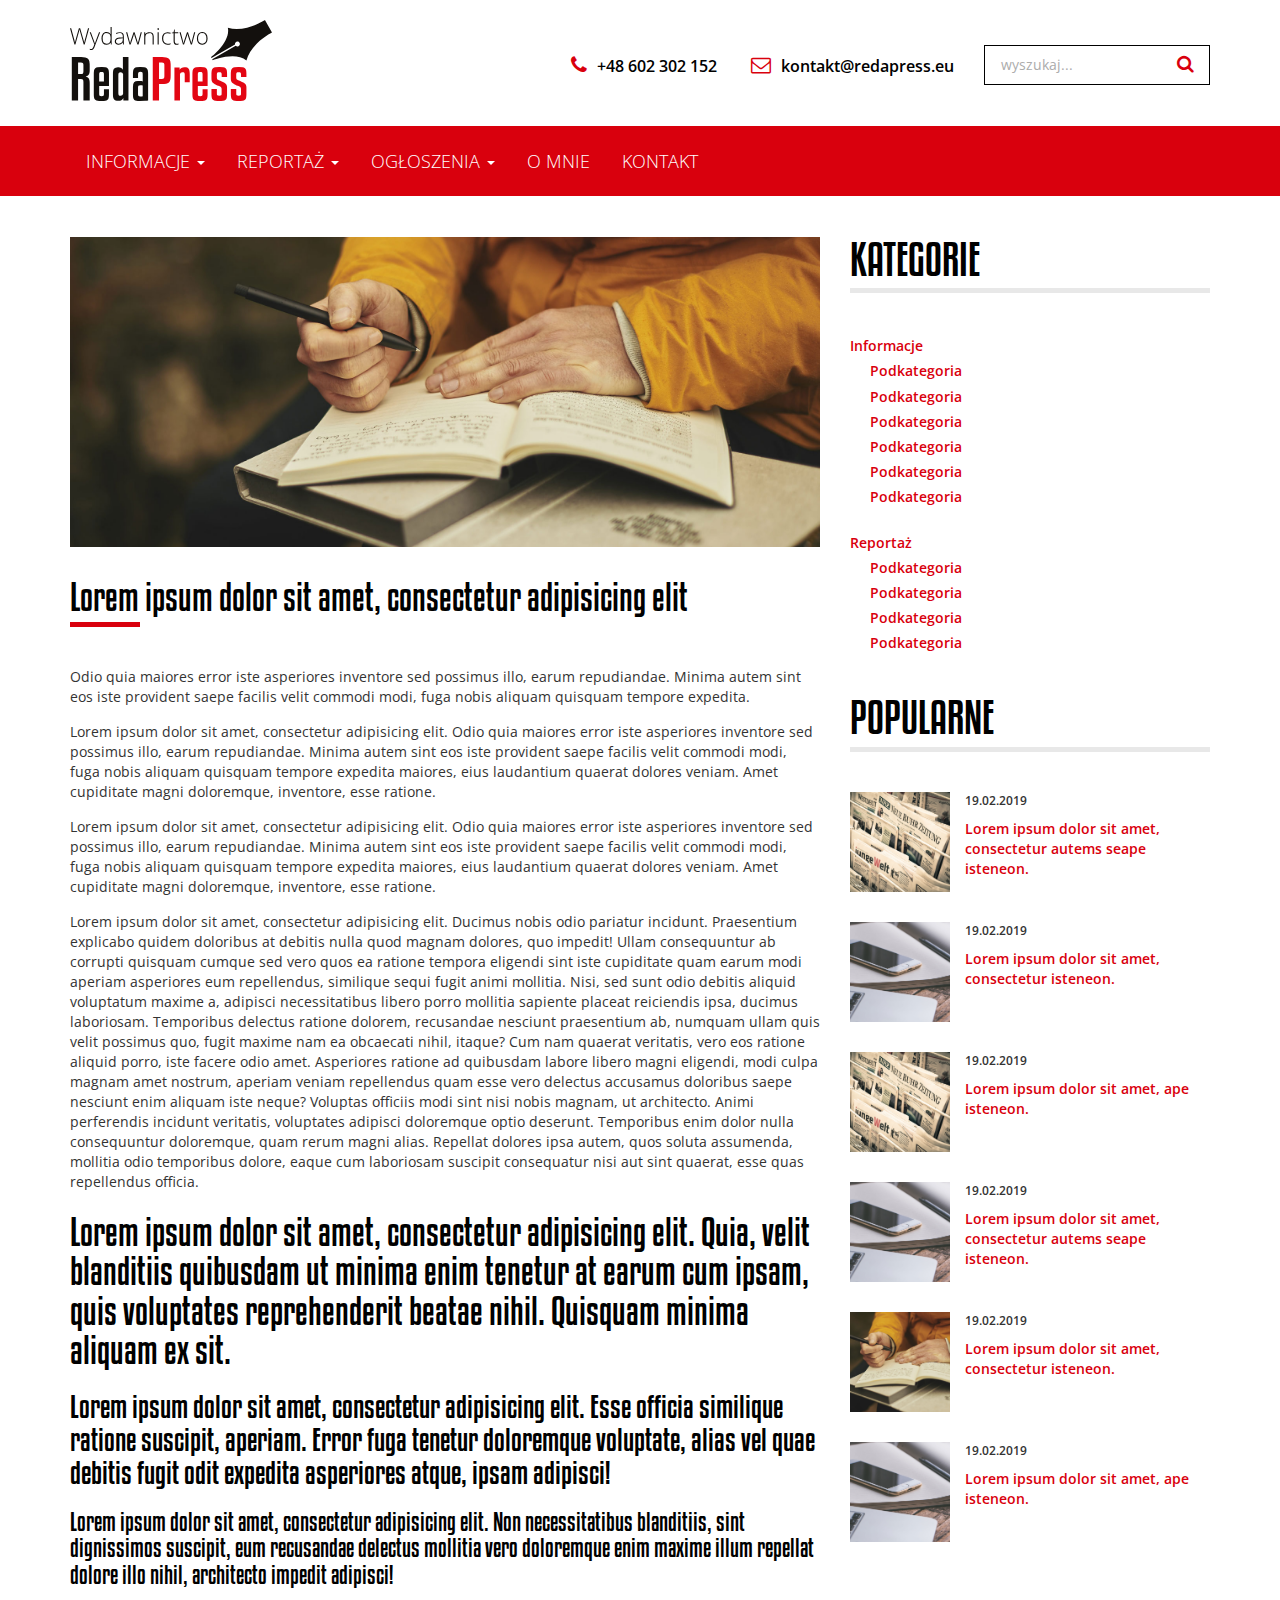
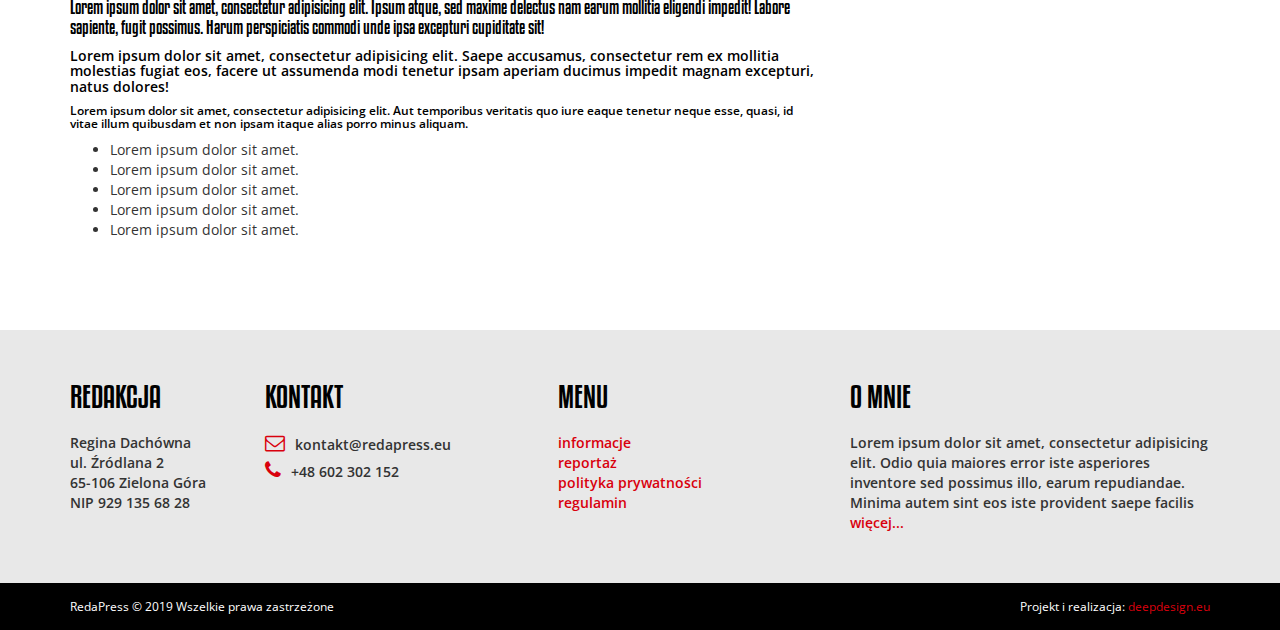
<file: page.html>
<!DOCTYPE html>
<html lang="pl">
  <head>
    <meta charset="utf-8">
    <meta http-equiv="X-UA-Compatible" content="IE=edge">
    <meta name="viewport" content="width=device-width, initial-scale=1">
    <!-- The above 3 meta tags *must* come first in the head; any other head content must come *after* these tags -->
    <title>RedaPress</title>

    <!-- Bootstrap -->
    <link rel="stylesheet" href="https://maxcdn.bootstrapcdn.com/font-awesome/4.5.0/css/font-awesome.min.css">

    <link href="https://fonts.googleapis.com/css?family=Open+Sans:300,400,400i,600,600i,700,700i,800&amp;subset=latin-ext" rel="stylesheet">

    <link href="css/animate.css" rel="stylesheet">
    <link href="css/style.css" rel="stylesheet">

    <!-- HTML5 shim and Respond.js for IE8 support of HTML5 elements and media queries -->
    <!-- WARNING: Respond.js doesn't work if you view the page via file:// -->
    <!--[if lt IE 9]>
      <script src="https://oss.maxcdn.com/html5shiv/3.7.2/html5shiv.min.js"></script>
      <script src="https://oss.maxcdn.com/respond/1.4.2/respond.min.js"></script>
    <![endif]-->

    <link rel="shortcut icon" href="favicon.ico" type="image/x-icon">
    <link rel="icon" href="favicon.ico" type="image/x-icon"> 

  </head>
  <body>

    <div class="top">
        <div class="container">
            <a href="index.html" class="logo"></a>


          <button type="button" class="navbar-toggle collapsed" data-toggle="collapse" data-target="#bs-example-navbar-collapse-1" aria-expanded="false">
            <span class="sr-only">Toggle navigation</span>
            <span class="icon-bar"></span>
            <span class="icon-bar"></span>
            <span class="icon-bar"></span>
          </button>
          
            
            <div class="top-right">
                <ul class="contact-top visible-md visible-lg">
                    <li><i class="fa fa-phone"></i>+48 602 302 152</li>
                    <li><i class="fa fa-envelope-o"></i><a href="mailto:kontakt@redapress.eu">kontakt@redapress.eu</a></li>
                </ul>
                
                <div class="search-wrapper hidden-xs">
                    <form role="search" method="get" action="#"> 
                        <div class="search-box">
                            <input type="text" name="s" id="search" placeholder="wyszukaj..." />
                            <button type="submit" value="" class="search-btn"></button>
                        </div>
                    </form>       
                </div>
            </div>

        </div>
    
    </div>


<!-- menu -->


    <nav class="navbar navbar-default">
      <div class="container">

        <!-- Collect the nav links, forms, and other content for toggling -->
        <div class="collapse navbar-collapse" id="bs-example-navbar-collapse-1">
          <ul class="nav navbar-nav">
            <li class="dropdown">
              <a href="#" class="dropdown-toggle" data-toggle="dropdown" role="button" aria-haspopup="true" aria-expanded="false">Informacje <span class="caret"></span></a>
              <ul class="dropdown-menu">
                <li><a href="#">Pogranicze</a></li>
                <li role="separator" class="divider"></li>
                <li><a href="#">Kategoria 2</a></li>
                <li role="separator" class="divider"></li>
                <li><a href="#">Kategoria 3</a></li>
              </ul>
            </li>

            <li class="dropdown">
              <a href="#" class="dropdown-toggle" data-toggle="dropdown" role="button" aria-haspopup="true" aria-expanded="false">Reportaż <span class="caret"></span></a>
              <ul class="dropdown-menu">
                <li><a href="#">Historia</a></li>
                <li role="separator" class="divider"></li>
                <li><a href="#">Kategoria 2</a></li>
                <li role="separator" class="divider"></li>
                <li><a href="#">Kategoria 3</a></li>
              </ul>
            </li>     

            <li class="dropdown">
              <a href="#" class="dropdown-toggle" data-toggle="dropdown" role="button" aria-haspopup="true" aria-expanded="false">Ogłoszenia <span class="caret"></span></a>
              <ul class="dropdown-menu">
                <li><a href="#">Historia</a></li>
                <li role="separator" class="divider"></li>
                <li><a href="#">Kategoria 2</a></li>
                <li role="separator" class="divider"></li>
                <li><a href="#">Kategoria 3</a></li>
              </ul>
            </li>

            <li><a href="#">O mnie</a></li>
            <li><a href="#">Kontakt</a></li>

          </ul>

        </div><!-- /.navbar-collapse -->
      </div><!-- /.container -->
    </nav>

<!-- content -->

    <div class="container">
        <div class="content-area-wrapper">

            <div class="content-area">

                <img class="post-image" src="images/slider/2.jpg" alt="">

                <h1 class="post-title">Lorem ipsum dolor sit amet, consectetur adipisicing elit</h1>

                <p>Odio quia maiores error iste asperiores inventore sed possimus illo, earum repudiandae. Minima autem sint eos iste provident saepe facilis velit commodi modi, fuga nobis aliquam quisquam tempore expedita.</p>

                <p>Lorem ipsum dolor sit amet, consectetur adipisicing elit. Odio quia maiores error iste asperiores inventore sed possimus illo, earum repudiandae. Minima autem sint eos iste provident saepe facilis velit commodi modi, fuga nobis aliquam quisquam tempore expedita maiores, eius laudantium quaerat dolores veniam. Amet cupiditate magni doloremque, inventore, esse ratione.</p>

                <p>Lorem ipsum dolor sit amet, consectetur adipisicing elit. Odio quia maiores error iste asperiores inventore sed possimus illo, earum repudiandae. Minima autem sint eos iste provident saepe facilis velit commodi modi, fuga nobis aliquam quisquam tempore expedita maiores, eius laudantium quaerat dolores veniam. Amet cupiditate magni doloremque, inventore, esse ratione.</p>

                <p>Lorem ipsum dolor sit amet, consectetur adipisicing elit. Ducimus nobis odio pariatur incidunt. Praesentium explicabo quidem doloribus at debitis nulla quod magnam dolores, quo impedit! Ullam consequuntur ab corrupti quisquam cumque sed vero quos ea ratione tempora eligendi sint iste cupiditate quam earum modi aperiam asperiores eum repellendus, similique sequi fugit animi mollitia. Nisi, sed sunt odio debitis aliquid voluptatum maxime a, adipisci necessitatibus libero porro mollitia sapiente placeat reiciendis ipsa, ducimus laboriosam. Temporibus delectus ratione dolorem, recusandae nesciunt praesentium ab, numquam ullam quis velit possimus quo, fugit maxime nam ea obcaecati nihil, itaque? Cum nam quaerat veritatis, vero eos ratione aliquid porro, iste facere odio amet. Asperiores ratione ad quibusdam labore libero magni eligendi, modi culpa magnam amet nostrum, aperiam veniam repellendus quam esse vero delectus accusamus doloribus saepe nesciunt enim aliquam iste neque? Voluptas officiis modi sint nisi nobis magnam, ut architecto. Animi perferendis incidunt veritatis, voluptates adipisci doloremque optio deserunt. Temporibus enim dolor nulla consequuntur doloremque, quam rerum magni alias. Repellat dolores ipsa autem, quos soluta assumenda, mollitia odio temporibus dolore, eaque cum laboriosam suscipit consequatur nisi aut sint quaerat, esse quas repellendus officia.</p>

                <h1>Lorem ipsum dolor sit amet, consectetur adipisicing elit. Quia, velit blanditiis quibusdam ut minima enim tenetur at earum cum ipsam, quis voluptates reprehenderit beatae nihil. Quisquam minima aliquam ex sit.</h1>

                <h2>Lorem ipsum dolor sit amet, consectetur adipisicing elit. Esse officia similique ratione suscipit, aperiam. Error fuga tenetur doloremque voluptate, alias vel quae debitis fugit odit expedita asperiores atque, ipsam adipisci!</h2>

                <h3>Lorem ipsum dolor sit amet, consectetur adipisicing elit. Non necessitatibus blanditiis, sint dignissimos suscipit, eum recusandae delectus mollitia vero doloremque enim maxime illum repellat dolore illo nihil, architecto impedit adipisci!</h3>

                <h4>Lorem ipsum dolor sit amet, consectetur adipisicing elit. Ipsum atque, sed maxime delectus nam earum mollitia eligendi impedit! Labore sapiente, fugit possimus. Harum perspiciatis commodi unde ipsa excepturi cupiditate sit!</h4>

                <h5>Lorem ipsum dolor sit amet, consectetur adipisicing elit. Saepe accusamus, consectetur rem ex mollitia molestias fugiat eos, facere ut assumenda modi tenetur ipsam aperiam ducimus impedit magnam excepturi, natus dolores!</h5>

                <h6>Lorem ipsum dolor sit amet, consectetur adipisicing elit. Aut temporibus veritatis quo iure eaque tenetur neque esse, quasi, id vitae illum quibusdam et non ipsam itaque alias porro minus aliquam.</h6>

                <ul>
                    <li>Lorem ipsum dolor sit amet.</li>
                    <li>Lorem ipsum dolor sit amet.</li>
                    <li>Lorem ipsum dolor sit amet.</li>
                    <li>Lorem ipsum dolor sit amet.</li>
                    <li>Lorem ipsum dolor sit amet.</li>
                </ul>


            </div>

            <!-- sidebar -->

            <div class="widget-area">
                <div class="widget">
                    <h2>Kategorie</h2>
                    <ul>
                        <li><a href="">Informacje</a></li>
                        <ul class="subcat">
                            <li><a href="">Podkategoria</a></li>
                            <li><a href="">Podkategoria</a></li>
                            <li><a href="">Podkategoria</a></li>
                            <li><a href="">Podkategoria</a></li>
                            <li><a href="">Podkategoria</a></li>
                            <li><a href="">Podkategoria</a></li>
                        </ul>
                    </ul>

                    <ul>
                        <li><a href="">Reportaż</a></li>
                        <ul class="subcat">
                            <li><a href="">Podkategoria</a></li>
                            <li><a href="">Podkategoria</a></li>
                            <li><a href="">Podkategoria</a></li>
                            <li><a href="">Podkategoria</a></li>
                        </ul>
                    </ul>                    
                </div>

                <div class="widget">
                    <h2>Popularne</h2>

                    <div class="famous-box">
                        <img src="images/slider/1.jpg" alt="">
                        <div class="date">19.02.2019</div>
                        <a href="#" class="title">Lorem ipsum dolor sit amet, consectetur autems seape isteneon.</a>
                    </div>

                    <div class="famous-box">
                        <img src="images/slider/3.jpg" alt="">
                        <div class="date">19.02.2019</div>
                        <a href="#" class="title">Lorem ipsum dolor sit amet, consectetur isteneon.</a>
                    </div>

                    <div class="famous-box">
                        <img src="images/slider/1.jpg" alt="">
                        <div class="date">19.02.2019</div>
                        <a href="#" class="title">Lorem ipsum dolor sit amet, ape isteneon.</a>
                    </div>   

                    <div class="famous-box">
                        <img src="images/slider/3.jpg" alt="">
                        <div class="date">19.02.2019</div>
                        <a href="#" class="title">Lorem ipsum dolor sit amet, consectetur autems seape isteneon.</a>
                    </div>

                    <div class="famous-box">
                        <img src="images/slider/2.jpg" alt="">
                        <div class="date">19.02.2019</div>
                        <a href="#" class="title">Lorem ipsum dolor sit amet, consectetur isteneon.</a>
                    </div>

                    <div class="famous-box">
                        <img src="images/slider/3.jpg" alt="">
                        <div class="date">19.02.2019</div>
                        <a href="#" class="title">Lorem ipsum dolor sit amet, ape isteneon.</a>
                    </div>                                                         

                </div>                
            </div>

        </div>
    </div>

   
    <!-- footer -->


    <footer class="footer">
        <div class="container">
            <div class="footer-wrapper">

                <div class="footer-box">
                    <h3>Redakcja</h3>
                    <p>Regina Dachówna<br>
                        ul. Źródlana 2<br>
                        65-106 Zielona Góra<br>
                        NIP 929 135 68 28
                    </p>
                </div>

                <div class="footer-box">
                    <h3>Kontakt</h3>
                    <div class="email">
                        <i class="fa fa-envelope-o"></i><a href="mailto:kontakt@redapress.eu">kontakt@redapress.eu</a>                  
                    </div>
                    <div class="phone">
                        <i class="fa fa-phone"></i>+48 602 302 152
                    </div>
                </div>

                <div class="footer-box">
                    <h3>Menu</h3>
                    <ul class="footer-menu">
                        <li><a href="">informacje</a></li>
                        <li><a href="">reportaż</a></li>
                        <li><a href="">polityka prywatności</a></li>
                        <li><a href="">regulamin</a></li>
                    </ul>
                </div>

                <div class="footer-box">
                    <h3>O mnie</h3>
                    <p>Lorem ipsum dolor sit amet, consectetur adipisicing elit. Odio quia maiores error iste asperiores inventore sed possimus illo, earum repudiandae. Minima autem sint eos iste provident saepe facilis <a href="">więcej...</a></p>
                </div>
            </div>
        </div>
    </footer>


    <div class="footer-bottom">
        <div class="container">
            <div class="copy">RedaPress © 2019 Wszelkie prawa zastrzeżone</div>
            <div class="made">Projekt i realizacja: <a href="http://deepdesign.eu" target="_blank">deepdesign.eu</a></div>
        </div>
    </div>







    <!-- jQuery (necessary for Bootstrap's JavaScript plugins) -->
    <script src="https://ajax.googleapis.com/ajax/libs/jquery/1.11.3/jquery.min.js"></script>
    <!-- Include all compiled plugins (below), or include individual files as needed -->
    <script src="assets/javascripts/bootstrap.min.js"></script>
    <script src="js/jquery.bxslider.min.js"></script>
    <script src="js/custom.js"></script>
  </body>
</html>
</file>
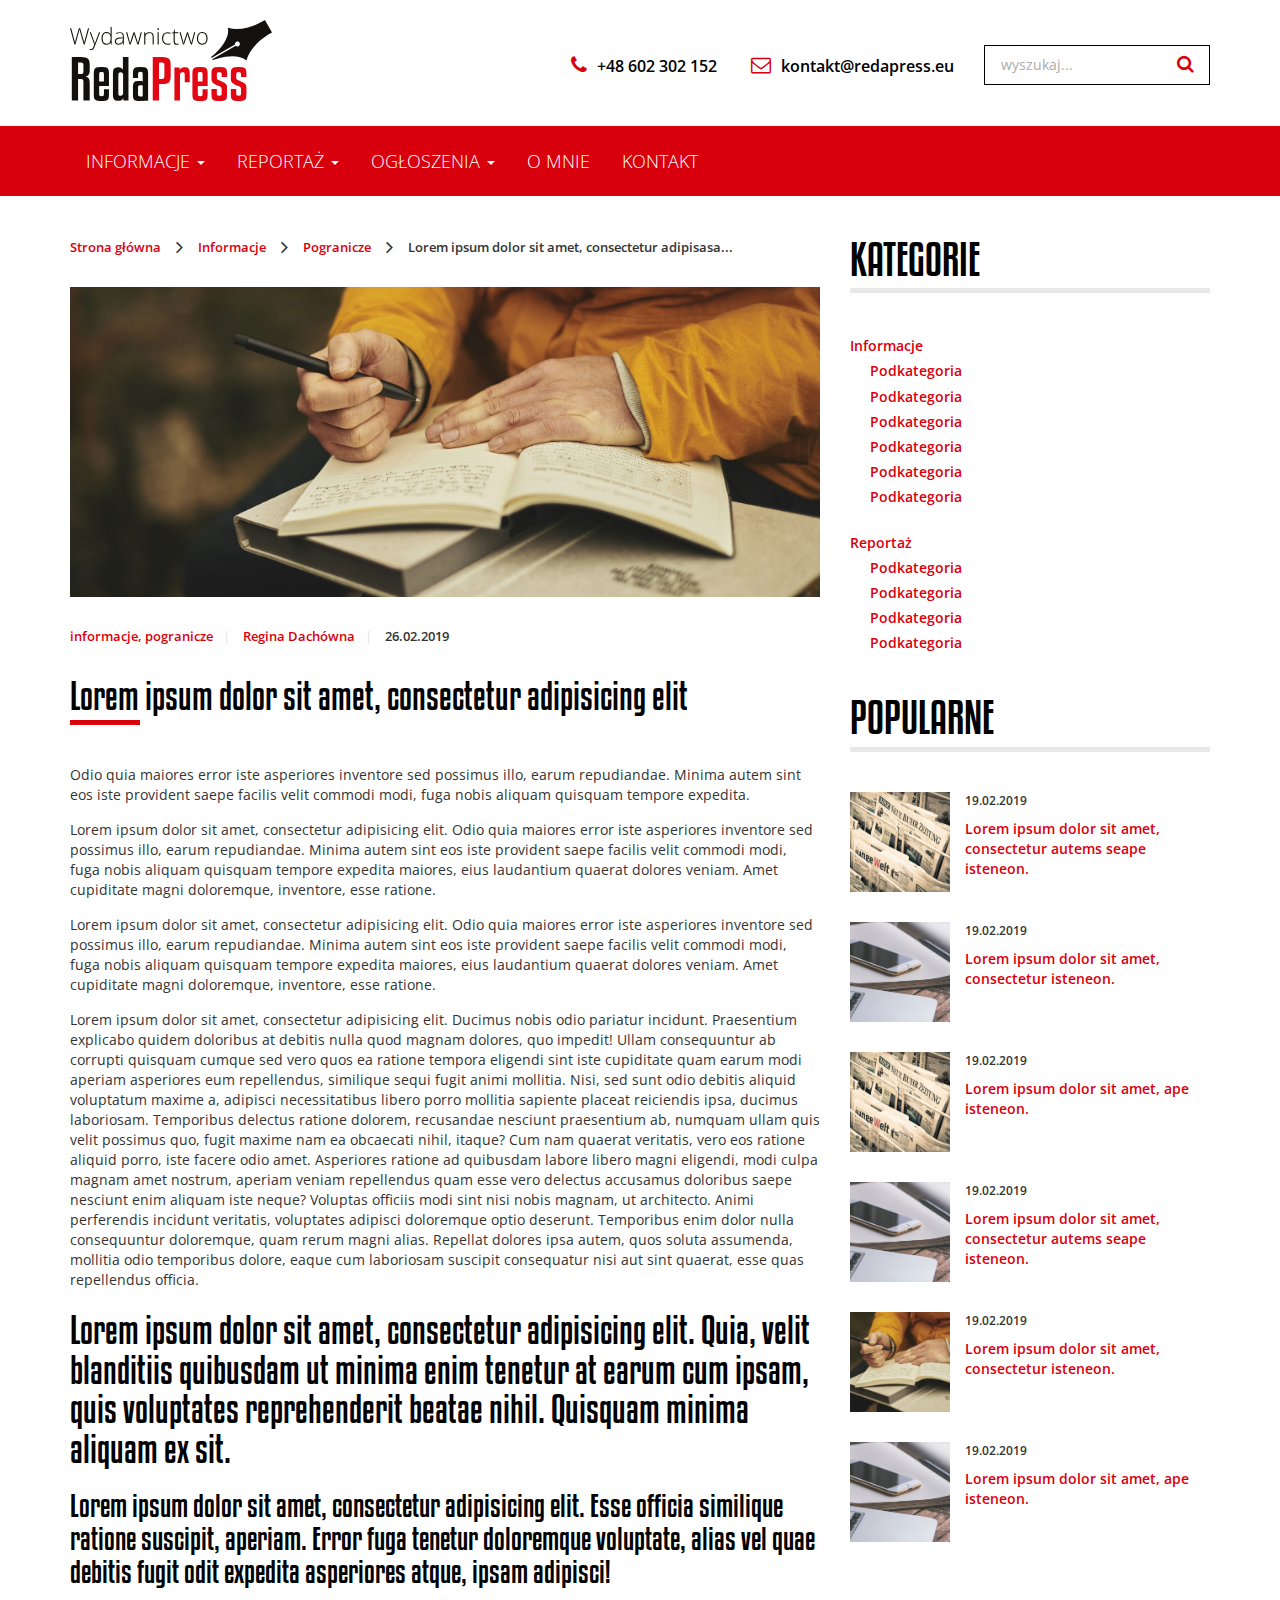
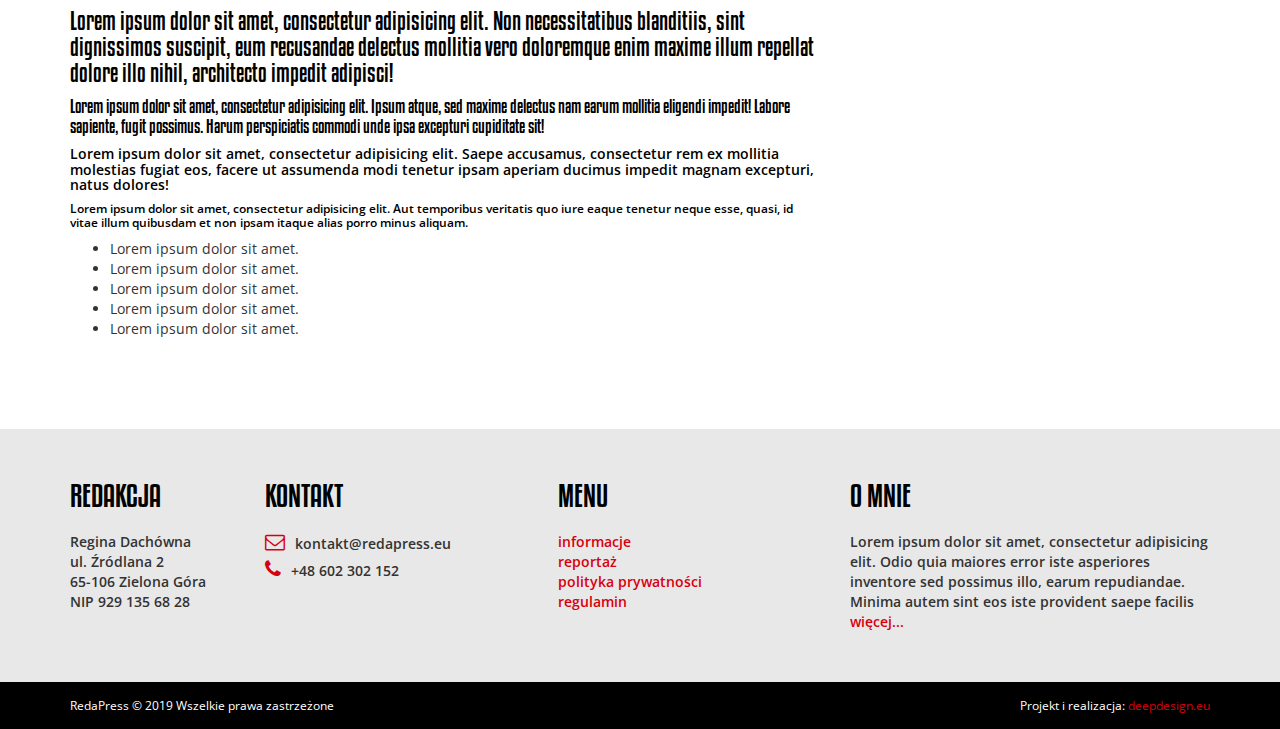
<file: post.html>
<!DOCTYPE html>
<html lang="pl">
  <head>
    <meta charset="utf-8">
    <meta http-equiv="X-UA-Compatible" content="IE=edge">
    <meta name="viewport" content="width=device-width, initial-scale=1">
    <!-- The above 3 meta tags *must* come first in the head; any other head content must come *after* these tags -->
    <title>RedaPress</title>

    <!-- Bootstrap -->
    <link rel="stylesheet" href="https://maxcdn.bootstrapcdn.com/font-awesome/4.5.0/css/font-awesome.min.css">

    <link href="https://fonts.googleapis.com/css?family=Open+Sans:300,400,400i,600,600i,700,700i,800&amp;subset=latin-ext" rel="stylesheet">

    <link href="css/animate.css" rel="stylesheet">
    <link href="css/style.css" rel="stylesheet">

    <!-- HTML5 shim and Respond.js for IE8 support of HTML5 elements and media queries -->
    <!-- WARNING: Respond.js doesn't work if you view the page via file:// -->
    <!--[if lt IE 9]>
      <script src="https://oss.maxcdn.com/html5shiv/3.7.2/html5shiv.min.js"></script>
      <script src="https://oss.maxcdn.com/respond/1.4.2/respond.min.js"></script>
    <![endif]-->

    <link rel="shortcut icon" href="favicon.ico" type="image/x-icon">
    <link rel="icon" href="favicon.ico" type="image/x-icon"> 

  </head>
  <body>

    <div class="top">
        <div class="container">
            <a href="index.html" class="logo"></a>


          <button type="button" class="navbar-toggle collapsed" data-toggle="collapse" data-target="#bs-example-navbar-collapse-1" aria-expanded="false">
            <span class="sr-only">Toggle navigation</span>
            <span class="icon-bar"></span>
            <span class="icon-bar"></span>
            <span class="icon-bar"></span>
          </button>
          
            
            <div class="top-right">
                <ul class="contact-top visible-md visible-lg">
                    <li><i class="fa fa-phone"></i>+48 602 302 152</li>
                    <li><i class="fa fa-envelope-o"></i><a href="mailto:kontakt@redapress.eu">kontakt@redapress.eu</a></li>
                </ul>
                
                <div class="search-wrapper hidden-xs">
                    <form role="search" method="get" action="#"> 
                        <div class="search-box">
                            <input type="text" name="s" id="search" placeholder="wyszukaj..." />
                            <button type="submit" value="" class="search-btn"></button>
                        </div>
                    </form>       
                </div>
            </div>

        </div>
    
    </div>


<!-- menu -->


    <nav class="navbar navbar-default">
      <div class="container">

        <!-- Collect the nav links, forms, and other content for toggling -->
        <div class="collapse navbar-collapse" id="bs-example-navbar-collapse-1">
          <ul class="nav navbar-nav">
            <li class="dropdown">
              <a href="#" class="dropdown-toggle" data-toggle="dropdown" role="button" aria-haspopup="true" aria-expanded="false">Informacje <span class="caret"></span></a>
              <ul class="dropdown-menu">
                <li><a href="#">Pogranicze</a></li>
                <li role="separator" class="divider"></li>
                <li><a href="#">Kategoria 2</a></li>
                <li role="separator" class="divider"></li>
                <li><a href="#">Kategoria 3</a></li>
              </ul>
            </li>

            <li class="dropdown">
              <a href="#" class="dropdown-toggle" data-toggle="dropdown" role="button" aria-haspopup="true" aria-expanded="false">Reportaż <span class="caret"></span></a>
              <ul class="dropdown-menu">
                <li><a href="#">Historia</a></li>
                <li role="separator" class="divider"></li>
                <li><a href="#">Kategoria 2</a></li>
                <li role="separator" class="divider"></li>
                <li><a href="#">Kategoria 3</a></li>
              </ul>
            </li>     

            <li class="dropdown">
              <a href="#" class="dropdown-toggle" data-toggle="dropdown" role="button" aria-haspopup="true" aria-expanded="false">Ogłoszenia <span class="caret"></span></a>
              <ul class="dropdown-menu">
                <li><a href="#">Historia</a></li>
                <li role="separator" class="divider"></li>
                <li><a href="#">Kategoria 2</a></li>
                <li role="separator" class="divider"></li>
                <li><a href="#">Kategoria 3</a></li>
              </ul>
            </li>

            <li><a href="#">O mnie</a></li>
            <li><a href="#">Kontakt</a></li>

          </ul>

        </div><!-- /.navbar-collapse -->
      </div><!-- /.container -->
    </nav>

<!-- content -->

    <div class="container">
        <div class="content-area-wrapper">

            <div class="content-area">

                <!-- sciezka powrotu -->

                <div class="breadcrumbs hidden-xs">
                    <a href="#">Strona główna</a><i class="fa fa-angle-right"></i><a href="#">Informacje</a><i class="fa fa-angle-right"></i><a href="#">Pogranicze</a><i class="fa fa-angle-right"></i>Lorem ipsum dolor sit amet, consectetur adipisasa...
                </div>

                <img class="post-image" src="images/slider/2.jpg" alt="">

                <div class="post-category-wrapper">
                    <a class="category" href="">informacje, pogranicze</a><span>|</span>
                    <a class="author" href="">Regina Dachówna</a><span>|</span>
                    <div class="date">26.02.2019</div>                 
                </div>

                <h1 class="post-title">Lorem ipsum dolor sit amet, consectetur adipisicing elit</h1>

                <p>Odio quia maiores error iste asperiores inventore sed possimus illo, earum repudiandae. Minima autem sint eos iste provident saepe facilis velit commodi modi, fuga nobis aliquam quisquam tempore expedita.</p>

                <p>Lorem ipsum dolor sit amet, consectetur adipisicing elit. Odio quia maiores error iste asperiores inventore sed possimus illo, earum repudiandae. Minima autem sint eos iste provident saepe facilis velit commodi modi, fuga nobis aliquam quisquam tempore expedita maiores, eius laudantium quaerat dolores veniam. Amet cupiditate magni doloremque, inventore, esse ratione.</p>

                <p>Lorem ipsum dolor sit amet, consectetur adipisicing elit. Odio quia maiores error iste asperiores inventore sed possimus illo, earum repudiandae. Minima autem sint eos iste provident saepe facilis velit commodi modi, fuga nobis aliquam quisquam tempore expedita maiores, eius laudantium quaerat dolores veniam. Amet cupiditate magni doloremque, inventore, esse ratione.</p>

                <p>Lorem ipsum dolor sit amet, consectetur adipisicing elit. Ducimus nobis odio pariatur incidunt. Praesentium explicabo quidem doloribus at debitis nulla quod magnam dolores, quo impedit! Ullam consequuntur ab corrupti quisquam cumque sed vero quos ea ratione tempora eligendi sint iste cupiditate quam earum modi aperiam asperiores eum repellendus, similique sequi fugit animi mollitia. Nisi, sed sunt odio debitis aliquid voluptatum maxime a, adipisci necessitatibus libero porro mollitia sapiente placeat reiciendis ipsa, ducimus laboriosam. Temporibus delectus ratione dolorem, recusandae nesciunt praesentium ab, numquam ullam quis velit possimus quo, fugit maxime nam ea obcaecati nihil, itaque? Cum nam quaerat veritatis, vero eos ratione aliquid porro, iste facere odio amet. Asperiores ratione ad quibusdam labore libero magni eligendi, modi culpa magnam amet nostrum, aperiam veniam repellendus quam esse vero delectus accusamus doloribus saepe nesciunt enim aliquam iste neque? Voluptas officiis modi sint nisi nobis magnam, ut architecto. Animi perferendis incidunt veritatis, voluptates adipisci doloremque optio deserunt. Temporibus enim dolor nulla consequuntur doloremque, quam rerum magni alias. Repellat dolores ipsa autem, quos soluta assumenda, mollitia odio temporibus dolore, eaque cum laboriosam suscipit consequatur nisi aut sint quaerat, esse quas repellendus officia.</p>

                <h1>Lorem ipsum dolor sit amet, consectetur adipisicing elit. Quia, velit blanditiis quibusdam ut minima enim tenetur at earum cum ipsam, quis voluptates reprehenderit beatae nihil. Quisquam minima aliquam ex sit.</h1>

                <h2>Lorem ipsum dolor sit amet, consectetur adipisicing elit. Esse officia similique ratione suscipit, aperiam. Error fuga tenetur doloremque voluptate, alias vel quae debitis fugit odit expedita asperiores atque, ipsam adipisci!</h2>

                <h3>Lorem ipsum dolor sit amet, consectetur adipisicing elit. Non necessitatibus blanditiis, sint dignissimos suscipit, eum recusandae delectus mollitia vero doloremque enim maxime illum repellat dolore illo nihil, architecto impedit adipisci!</h3>

                <h4>Lorem ipsum dolor sit amet, consectetur adipisicing elit. Ipsum atque, sed maxime delectus nam earum mollitia eligendi impedit! Labore sapiente, fugit possimus. Harum perspiciatis commodi unde ipsa excepturi cupiditate sit!</h4>

                <h5>Lorem ipsum dolor sit amet, consectetur adipisicing elit. Saepe accusamus, consectetur rem ex mollitia molestias fugiat eos, facere ut assumenda modi tenetur ipsam aperiam ducimus impedit magnam excepturi, natus dolores!</h5>

                <h6>Lorem ipsum dolor sit amet, consectetur adipisicing elit. Aut temporibus veritatis quo iure eaque tenetur neque esse, quasi, id vitae illum quibusdam et non ipsam itaque alias porro minus aliquam.</h6>

                <ul>
                    <li>Lorem ipsum dolor sit amet.</li>
                    <li>Lorem ipsum dolor sit amet.</li>
                    <li>Lorem ipsum dolor sit amet.</li>
                    <li>Lorem ipsum dolor sit amet.</li>
                    <li>Lorem ipsum dolor sit amet.</li>
                </ul>


            </div>

            <!-- sidebar -->

            <div class="widget-area">
                <div class="widget">
                    <h2>Kategorie</h2>
                    <ul>
                        <li><a href="">Informacje</a></li>
                        <ul class="subcat">
                            <li><a href="">Podkategoria</a></li>
                            <li><a href="">Podkategoria</a></li>
                            <li><a href="">Podkategoria</a></li>
                            <li><a href="">Podkategoria</a></li>
                            <li><a href="">Podkategoria</a></li>
                            <li><a href="">Podkategoria</a></li>
                        </ul>
                    </ul>

                    <ul>
                        <li><a href="">Reportaż</a></li>
                        <ul class="subcat">
                            <li><a href="">Podkategoria</a></li>
                            <li><a href="">Podkategoria</a></li>
                            <li><a href="">Podkategoria</a></li>
                            <li><a href="">Podkategoria</a></li>
                        </ul>
                    </ul>                    
                </div>

                <div class="widget">
                    <h2>Popularne</h2>

                    <div class="famous-box">
                        <img src="images/slider/1.jpg" alt="">
                        <div class="date">19.02.2019</div>
                        <a href="#" class="title">Lorem ipsum dolor sit amet, consectetur autems seape isteneon.</a>
                    </div>

                    <div class="famous-box">
                        <img src="images/slider/3.jpg" alt="">
                        <div class="date">19.02.2019</div>
                        <a href="#" class="title">Lorem ipsum dolor sit amet, consectetur isteneon.</a>
                    </div>

                    <div class="famous-box">
                        <img src="images/slider/1.jpg" alt="">
                        <div class="date">19.02.2019</div>
                        <a href="#" class="title">Lorem ipsum dolor sit amet, ape isteneon.</a>
                    </div>   

                    <div class="famous-box">
                        <img src="images/slider/3.jpg" alt="">
                        <div class="date">19.02.2019</div>
                        <a href="#" class="title">Lorem ipsum dolor sit amet, consectetur autems seape isteneon.</a>
                    </div>

                    <div class="famous-box">
                        <img src="images/slider/2.jpg" alt="">
                        <div class="date">19.02.2019</div>
                        <a href="#" class="title">Lorem ipsum dolor sit amet, consectetur isteneon.</a>
                    </div>

                    <div class="famous-box">
                        <img src="images/slider/3.jpg" alt="">
                        <div class="date">19.02.2019</div>
                        <a href="#" class="title">Lorem ipsum dolor sit amet, ape isteneon.</a>
                    </div>                                                         

                </div>                
            </div>

        </div>
    </div>

   
    <!-- footer -->


    <footer class="footer">
        <div class="container">
            <div class="footer-wrapper">

                <div class="footer-box">
                    <h3>Redakcja</h3>
                    <p>Regina Dachówna<br>
                        ul. Źródlana 2<br>
                        65-106 Zielona Góra<br>
                        NIP 929 135 68 28
                    </p>
                </div>

                <div class="footer-box">
                    <h3>Kontakt</h3>
                    <div class="email">
                        <i class="fa fa-envelope-o"></i><a href="mailto:kontakt@redapress.eu">kontakt@redapress.eu</a>                  
                    </div>
                    <div class="phone">
                        <i class="fa fa-phone"></i>+48 602 302 152
                    </div>
                </div>

                <div class="footer-box">
                    <h3>Menu</h3>
                    <ul class="footer-menu">
                        <li><a href="">informacje</a></li>
                        <li><a href="">reportaż</a></li>
                        <li><a href="">polityka prywatności</a></li>
                        <li><a href="">regulamin</a></li>
                    </ul>
                </div>

                <div class="footer-box">
                    <h3>O mnie</h3>
                    <p>Lorem ipsum dolor sit amet, consectetur adipisicing elit. Odio quia maiores error iste asperiores inventore sed possimus illo, earum repudiandae. Minima autem sint eos iste provident saepe facilis <a href="">więcej...</a></p>
                </div>
            </div>
        </div>
    </footer>


    <div class="footer-bottom">
        <div class="container">
            <div class="copy">RedaPress © 2019 Wszelkie prawa zastrzeżone</div>
            <div class="made">Projekt i realizacja: <a href="http://deepdesign.eu" target="_blank">deepdesign.eu</a></div>
        </div>
    </div>







    <!-- jQuery (necessary for Bootstrap's JavaScript plugins) -->
    <script src="https://ajax.googleapis.com/ajax/libs/jquery/1.11.3/jquery.min.js"></script>
    <!-- Include all compiled plugins (below), or include individual files as needed -->
    <script src="assets/javascripts/bootstrap.min.js"></script>
    <script src="js/jquery.bxslider.min.js"></script>
    <script src="js/custom.js"></script>
  </body>
</html>
</file>
